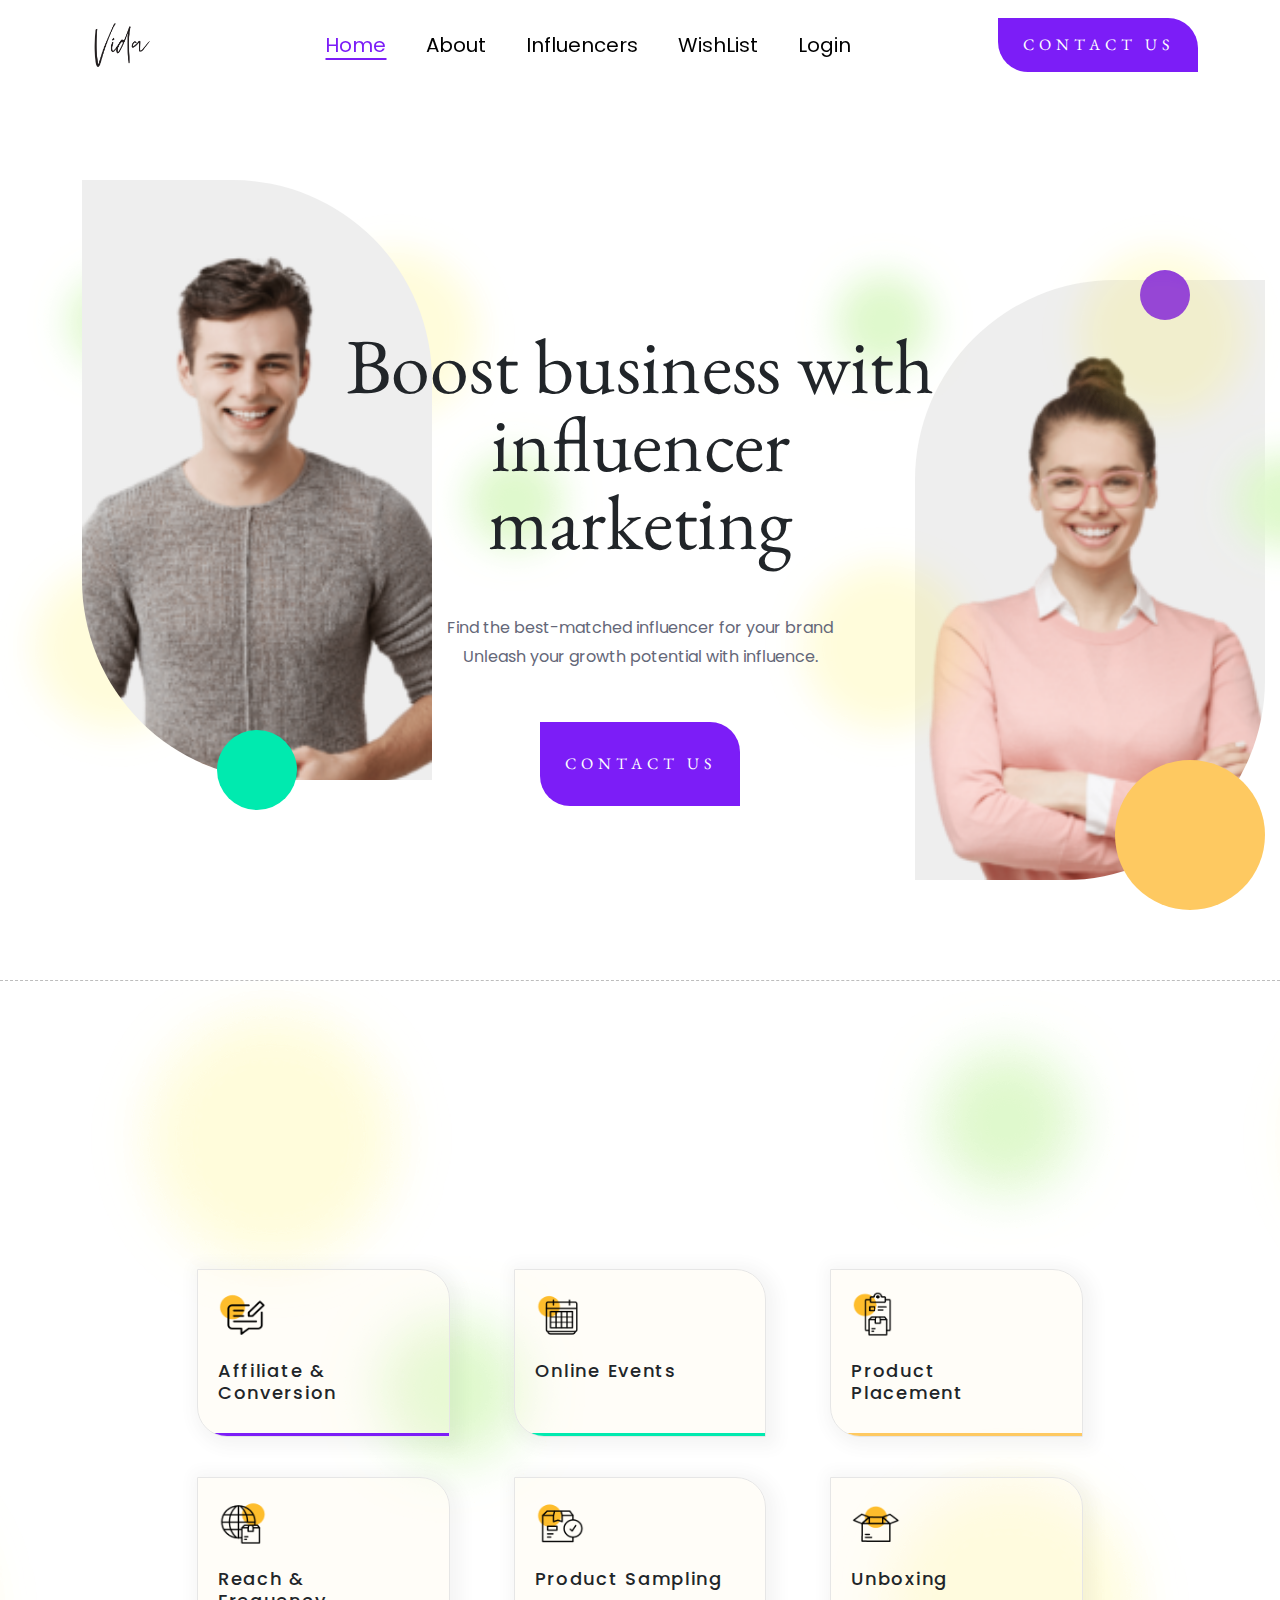
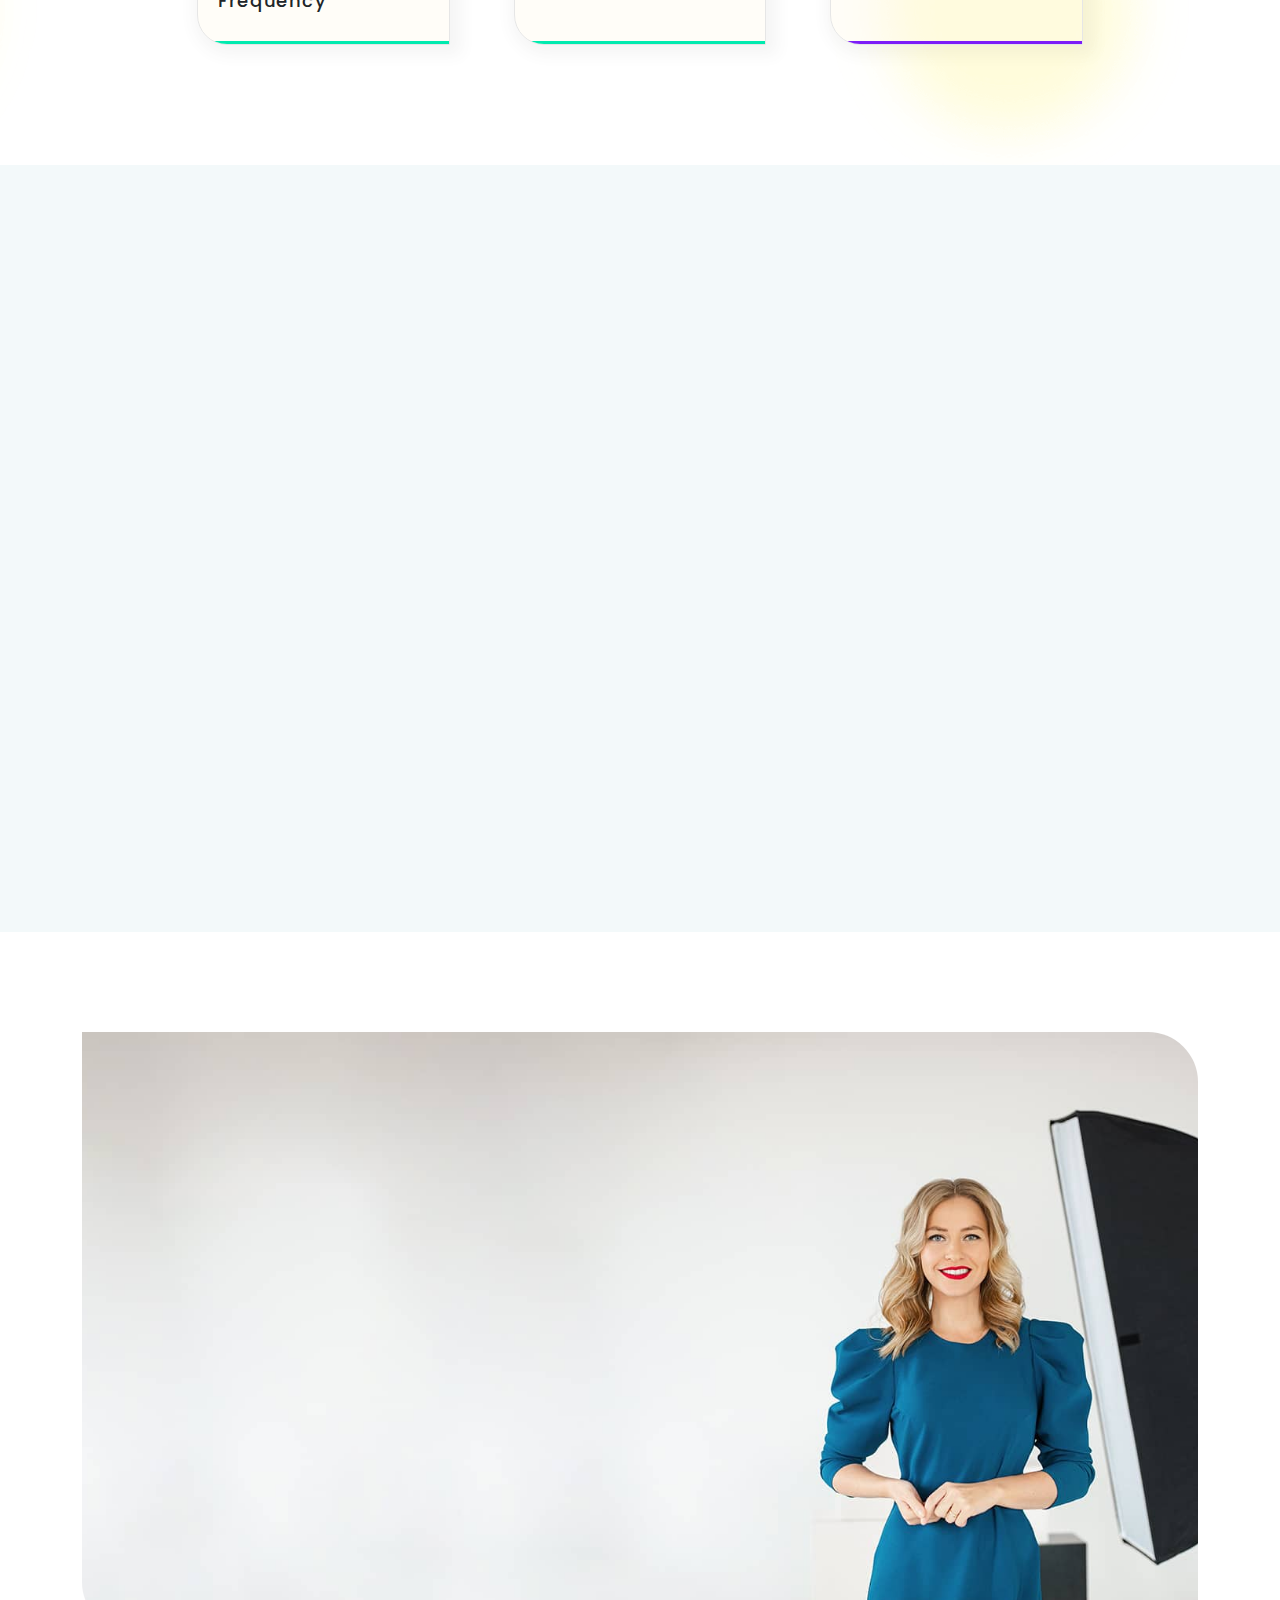
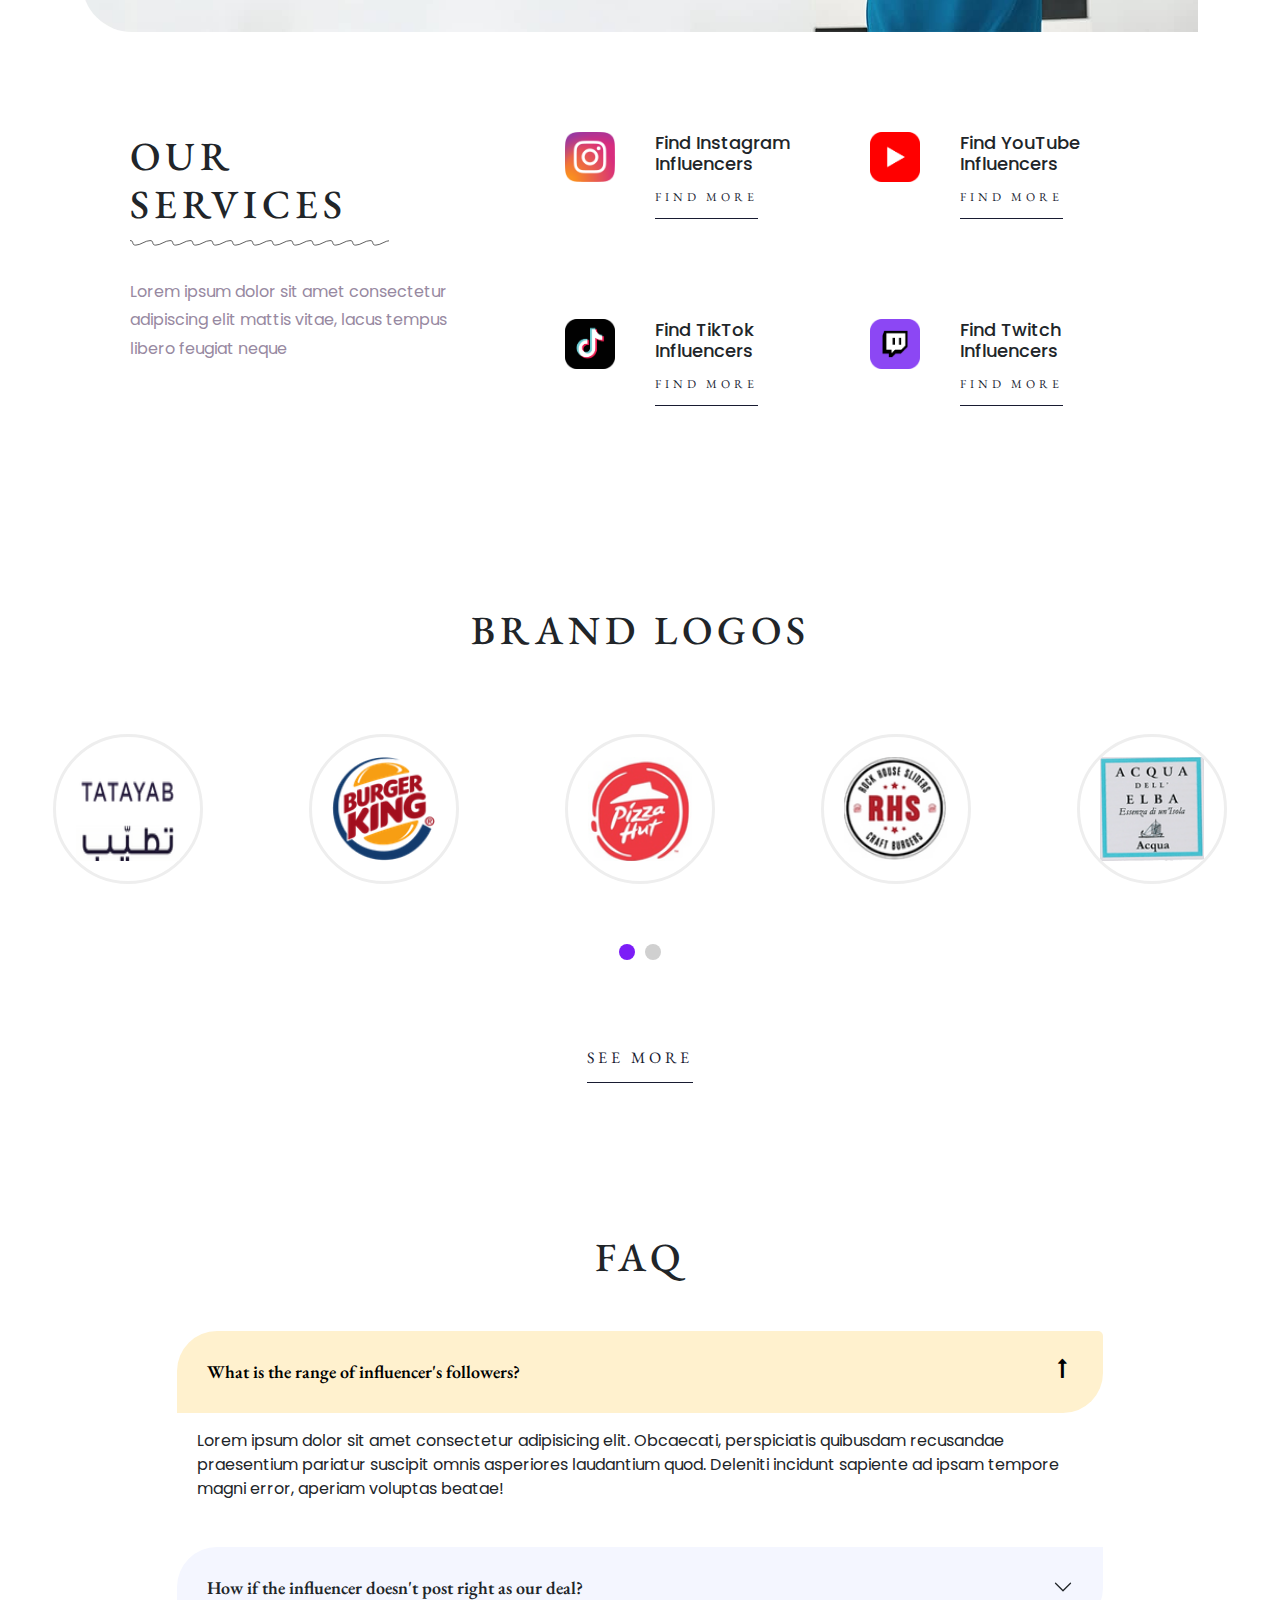
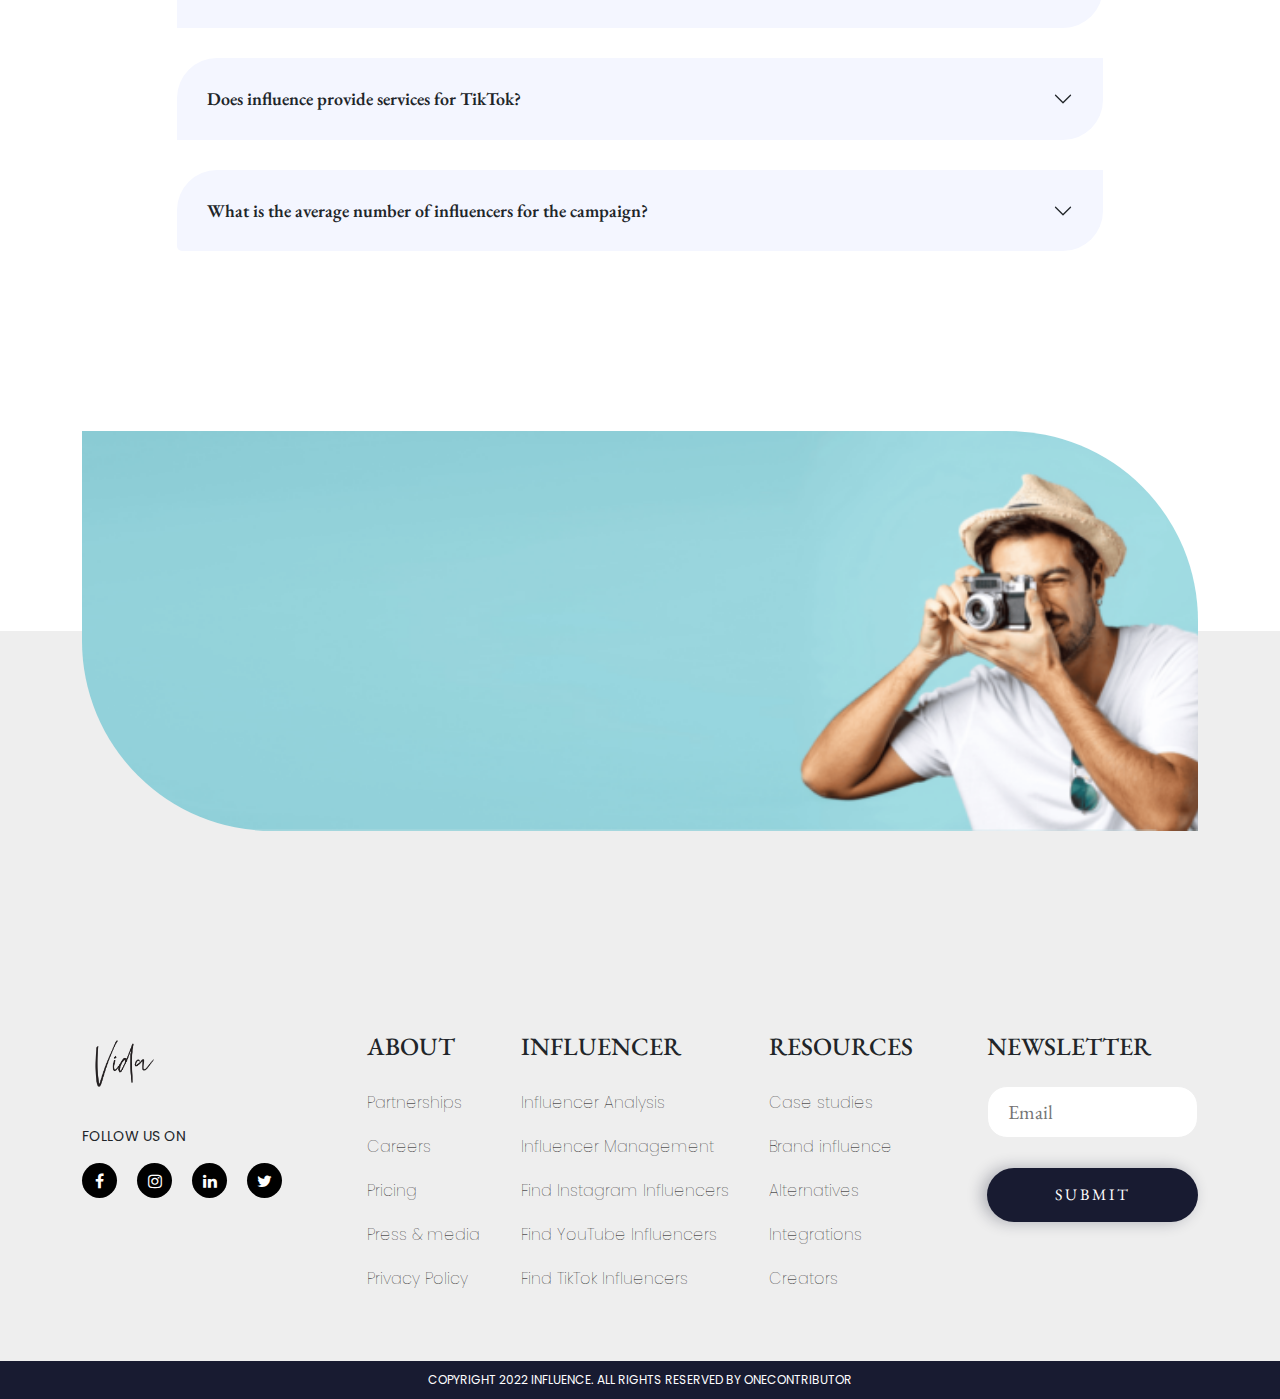
<file: index.html>
<!DOCTYPE html>
<html lang="en">
  <head>
    <meta charset="UTF-8" />
    <meta http-equiv="X-UA-Compatible" content="IE=edge" />
    <meta name="viewport" content="width=device-width, initial-scale=1.0" />
    <title>influence</title>
    <link rel="preconnect" href="https://fonts.googleapis.com" />
    <link rel="preconnect" href="https://fonts.gstatic.com" crossorigin />
    <link
      href="https://fonts.googleapis.com/css2?family=EB+Garamond:wght@400;500;600;700&family=Poppins:wght@400;500;600;700&display=swap"
      rel="stylesheet"
    />
    <link
      rel="stylesheet"
      href="assets/lib/font-awesome/css/font-awesome.min.css"
    />
    <link
      rel="stylesheet"
      href="assets/lib/lightGallery-master/lightGallery-master/dist/css/lightgallery.css"
    />
    <link rel="stylesheet" href="assets/lib/animate/animate.css" />
    <link rel="stylesheet" href="assets/lib/slick/slick-theme.css" />
    <link rel="stylesheet" href="assets/lib/slick/slick.css" />
    <link rel="stylesheet" href="assets/styles/en/styles.min.css" />
  </head>
  <body>
    <div class="warp">
      <div class="influence">
        <div class="menu">
          <div class="container">
            <nav class="navbar navbar-expand-xl navbar-light">
              <a class="navbar-brand" href="#">
                <img src="assets/images/favicon.png" alt="" class="img-fluid" />
              </a>
              <button
                class="navbar-toggler nav-icon"
                type="button"
                data-bs-toggle="collapse"
                data-bs-target="#navbarSupportedContent"
                aria-controls="navbarSupportedContent"
                aria-expanded="false"
                aria-label="Toggle navigation"
              >
                <span></span>
                <span></span>
                <span></span>
              </button>
              <div class="collapse navbar-collapse" id="navbarSupportedContent">
                <div class="mobile-logo d-xl-none d-lg-block">
                  <a href="#">
                    <img
                      src="assets/images/favicon.png"
                      alt=""
                      class="img-fluid logo-mop"
                    />
                  </a>
                </div>

                <ul class="navbar-nav mb-2 mb-lg-0">
                  <li class="nav-item">
                    <a class="nav-link active" aria-current="page" href="#"
                      >Home</a
                    >
                  </li>
                  <li class="nav-item">
                    <a class="nav-link" href="#">About</a>
                  </li>
                  <li class="nav-item">
                    <a class="nav-link" href="influencers.html">Influencers</a>
                  </li>
                  <li class="nav-item">
                    <a class="nav-link" href="#">WishList</a>
                  </li>
                  <li class="nav-item">
                    <a class="nav-link" href="login.html">Login</a>
                  </li>
                </ul>
                <div class="d-xl-none d-block mt-40">
                  <button class="cus__btn">CONTACT US</button>
                </div>
              </div>
              <div class="d-xl-block d-none">
                <button class="cus__btn">CONTACT US</button>
              </div>
            </nav>
          </div>
        </div>
        <div class="banner">
          <div class="container">
            <div class="row">
              <div class="col-lg-3">
                <div class="left-side wow fadeInLeft" data-wow-delay=".2s">
                  <div class="circle"></div>
                </div>
              </div>
              <div
                class="col-lg-6 d-flex align-items-center justify-content-md-center"
              >
                <div
                  class="main-title text-center wow fadeInUp"
                  data-wow-delay=".2s"
                >
                  <h2>Boost business with influencer marketing</h2>
                  <p>
                    Find the best-matched influencer for your brand <br />
                    Unleash your growth potential with influence.
                  </p>
                  <div class="contact-btn">
                    <button class="cus__btn">CONTACT US</button>
                  </div>
                </div>
              </div>
              <div class="col-lg-3">
                <div class="right-side wow fadeInRight" data-wow-delay=".2s">
                  <div class="circle-1"></div>
                  <div class="circle-2"></div>
                </div>
              </div>
            </div>
          </div>
        </div>
        <div class="our-service">
          <div class="container">
            <div class="service">
              <div
                class="border-wave text-center wow fadeInUp"
                data-wow-delay=".2s"
              >
                <h2>WHAT CAN WE BRING FOR YOU?</h2>
              </div>

              <div class="row">
                <div class="col-lg-10 mx-auto">
                  <div class="row mt-xl-100 mt-lg-50 mt-20">
                    <div class="col-lg-4 col-md-6">
                      <div class="box-primary">
                        <img
                          src="assets/images/icon-1.png"
                          alt=""
                          class="img-fluid"
                        />
                        <h2>Affiliate & Conversion</h2>
                      </div>
                    </div>
                    <div class="col-lg-4 col-md-6">
                      <div class="box-light-green">
                        <img
                          src="assets/images/icon-2.png"
                          alt=""
                          class="img-fluid"
                        />
                        <h2>Online Events</h2>
                      </div>
                    </div>
                    <div class="col-lg-4 col-md-6">
                      <div class="box-orange">
                        <img
                          src="assets/images/icon-3.png"
                          alt=""
                          class="img-fluid"
                        />
                        <h2>Product Placement</h2>
                      </div>
                    </div>
                    <div class="col-lg-4 col-md-6">
                      <div class="box-light-green">
                        <img
                          src="assets/images/icon-4.png"
                          alt=""
                          class="img-fluid"
                        />
                        <h2>Reach & Frequency</h2>
                      </div>
                    </div>
                    <div class="col-lg-4 col-md-6">
                      <div class="box-light-green">
                        <img
                          src="assets/images/icon-5.png"
                          alt=""
                          class="img-fluid"
                        />
                        <h2>Product Sampling</h2>
                      </div>
                    </div>
                    <div class="col-lg-4 col-md-6">
                      <div class="box-primary">
                        <img
                          src="assets/images/icon-6.png"
                          alt=""
                          class="img-fluid"
                        />
                        <h2>Unboxing</h2>
                      </div>
                    </div>
                  </div>
                </div>
              </div>
            </div>
          </div>
        </div>
        <div class="marketing">
          <div class="container">
            <div class="row align-items-center">
              <div class="col-lg-4">
                <div class="our-marketing wow fadeInLeft" data-wow-delay=".2s">
                  <div class="border-wave">
                    <h2>WHY INFLUENCER MARKETING?</h2>
                  </div>

                  <p>
                    Lorem ipsum dolor sit amet consectetur adipiscing elit
                    mattis semper, purus vestibulum nam varius morbi aliquam
                    molestie vitae, lacus tempus libero feugiat neque natoque
                    quisque fames.
                  </p>
                  <div class="link-more">
                    <a href="#"> READ MORE</a>
                  </div>
                </div>
              </div>
              <div class="col-lg-8">
                <div
                  class="marketing-photo wow fadeInRight"
                  data-wow-delay=".2s"
                >
                  <img
                    src="assets/images/marketing-photo.jpg"
                    alt=""
                    class="img-fluid"
                  />
                  <div class="orange-circle"></div>
                  <div class="primary-circle"></div>
                </div>
              </div>
            </div>
          </div>
        </div>
        <div class="our-brands">
          <div class="container">
            <div class="brand-photo">
              <div class="brand-contact wow fadeInUp" data-wow-delay=".2s">
                <h2>START GROWING YOUR BRAND WITH INFLUENCE TODAY</h2>
                <button class="cus__btn">CONTACT US</button>
              </div>
            </div>
          </div>
        </div>
        <div class="our-soical">
          <div class="container">
            <div class="row">
              <div class="col-lg-11 mx-auto">
                <div class="row">
                  <div class="col-lg-4">
                    <div class="des">
                      <div class="border-wave">
                        <h2>OUR SERVICES</h2>
                      </div>
                      <p>
                        Lorem ipsum dolor sit amet consectetur adipiscing elit
                        mattis vitae, lacus tempus libero feugiat neque
                      </p>
                    </div>
                  </div>
                  <div class="col-lg-1"></div>
                  <div class="col-lg-7">
                    <div class="row">
                      <div class="col-lg-6 col-md-6">
                        <div class="soical-media d-flex">
                          <img
                            src="assets/images/instgram.png"
                            alt=""
                            class="img-fluid"
                          />
                          <div>
                            <h2>Find Instagram Influencers</h2>
                            <div class="link-more">
                              <a href="#">FIND MORE</a>
                            </div>
                          </div>
                        </div>
                      </div>
                      <div class="col-lg-6 col-md-6">
                        <div class="soical-media d-flex">
                          <img
                            src="assets/images/youtube.png"
                            alt=""
                            class="img-fluid"
                          />
                          <div>
                            <h2>Find YouTube Influencers</h2>
                            <div class="link-more">
                              <a href="#">FIND MORE</a>
                            </div>
                          </div>
                        </div>
                      </div>
                      <div class="col-lg-6 col-md-6">
                        <div class="soical-media d-flex">
                          <img
                            src="assets/images/tiktok.png"
                            alt=""
                            class="img-fluid"
                          />
                          <div>
                            <h2>Find TikTok Influencers</h2>
                            <div class="link-more">
                              <a href="#">FIND MORE</a>
                            </div>
                          </div>
                        </div>
                      </div>
                      <div class="col-lg-6 col-md-6">
                        <div class="soical-media d-flex">
                          <img
                            src="assets/images/twitch.png"
                            alt=""
                            class="img-fluid"
                          />
                          <div>
                            <h2>Find Twitch Influencers</h2>
                            <div class="link-more">
                              <a href="#">FIND MORE</a>
                            </div>
                          </div>
                        </div>
                      </div>
                    </div>
                  </div>
                </div>
              </div>
            </div>
          </div>
        </div>
        <div class="logos">
          <div class="text-center mb-lg-80 mb-20">
            <h2>brand logos</h2>
          </div>

          <div class="logo-slider text-center">
            <div class="photo-logo">
              <img src="assets/images/logo-1.png" alt="" class="img-fluid" />
            </div>
            <div class="photo-logo">
              <img src="assets/images/logo-2.png" alt="" class="img-fluid" />
            </div>
            <div class="photo-logo">
              <img src="assets/images/logo-3.png" alt="" class="img-fluid" />
            </div>
            <div class="photo-logo">
              <img src="assets/images/logo-4.png" alt="" class="img-fluid" />
            </div>
            <div class="photo-logo">
              <img src="assets/images/logo-5.png" alt="" class="img-fluid" />
            </div>
            <div class="photo-logo">
              <img src="assets/images/logo-7.png" alt="" class="img-fluid" />
            </div>
            <div class="photo-logo">
              <img src="assets/images/logo-8.png" alt="" class="img-fluid" />
            </div>
            <div class="photo-logo">
              <img src="assets/images/logo-9.png" alt="" class="img-fluid" />
            </div>
            <div class="photo-logo">
              <img src="assets/images/logo-10.png" alt="" class="img-fluid" />
            </div>
          </div>
          <div class="text-center">
            <div class="link-more">
              <a href="#"> SEE MORE</a>
            </div>
          </div>
        </div>
        <div class="faq">
          <div class="container">
            <div class="row">
              <div class="col-lg-10 mx-auto">
                <div class="text-center">
                  <h2>FAQ</h2>
                </div>
                <div class="faq-accordion">
                  <div class="accordion" id="accordionExample">
                    <div class="accordion-item">
                      <h2 class="accordion-header" id="headingOne">
                        <button
                          class="accordion-button"
                          type="button"
                          data-bs-toggle="collapse"
                          data-bs-target="#collapseOne"
                          aria-expanded="true"
                          aria-controls="collapseOne"
                        >
                          What is the range of influencer's followers?
                        </button>
                      </h2>
                      <div
                        id="collapseOne"
                        class="accordion-collapse collapse show"
                        aria-labelledby="headingOne"
                        data-bs-parent="#accordionExample"
                      >
                        <div class="accordion-body">
                          Lorem ipsum dolor sit amet consectetur adipisicing
                          elit. Obcaecati, perspiciatis quibusdam recusandae
                          praesentium pariatur suscipit omnis asperiores
                          laudantium quod. Deleniti incidunt sapiente ad ipsam
                          tempore magni error, aperiam voluptas beatae!
                        </div>
                      </div>
                    </div>
                    <div class="accordion-item">
                      <h2 class="accordion-header" id="headingTwo">
                        <button
                          class="accordion-button collapsed"
                          type="button"
                          data-bs-toggle="collapse"
                          data-bs-target="#collapseTwo"
                          aria-expanded="false"
                          aria-controls="collapseTwo"
                        >
                          How if the influencer doesn't post right as our deal?
                        </button>
                      </h2>
                      <div
                        id="collapseTwo"
                        class="accordion-collapse collapse"
                        aria-labelledby="headingTwo"
                        data-bs-parent="#accordionExample"
                      >
                        <div class="accordion-body">
                          Lorem ipsum dolor sit amet consectetur adipisicing
                          elit. Impedit sequi quas voluptatum fugiat quasi quod.
                          Sit doloremque animi temporibus id nostrum quos fugiat
                          sapiente voluptas repudiandae, facere amet modi
                          voluptatum!
                        </div>
                      </div>
                    </div>
                    <div class="accordion-item">
                      <h2 class="accordion-header" id="headingThree">
                        <button
                          class="accordion-button collapsed"
                          type="button"
                          data-bs-toggle="collapse"
                          data-bs-target="#collapseThree"
                          aria-expanded="false"
                          aria-controls="collapseThree"
                        >
                          Does influence provide services for TikTok?
                        </button>
                      </h2>
                      <div
                        id="collapseThree"
                        class="accordion-collapse collapse"
                        aria-labelledby="headingThree"
                        data-bs-parent="#accordionExample"
                      >
                        <div class="accordion-body">
                          Lorem ipsum dolor sit amet, consectetur adipisicing
                          elit. Distinctio, eveniet, ipsa vitae molestiae alias
                          recusandae dolorem ea totam ipsam in odit sit? Rerum
                          nisi aperiam assumenda reiciendis minus. Ullam,
                          voluptate?
                        </div>
                      </div>
                    </div>
                    <div class="accordion-item">
                      <h2 class="accordion-header" id="headingFour">
                        <button
                          class="accordion-button collapsed"
                          type="button"
                          data-bs-toggle="collapse"
                          data-bs-target="#collapseFour"
                          aria-expanded="false"
                          aria-controls="collapseFour"
                        >
                          What is the average number of influencers for the
                          campaign?
                        </button>
                      </h2>
                      <div
                        id="collapseFour"
                        class="accordion-collapse collapse"
                        aria-labelledby="headingFour"
                        data-bs-parent="#accordionExample"
                      >
                        <div class="accordion-body">
                          Lorem ipsum dolor sit amet, consectetur adipisicing
                          elit. Distinctio, eveniet, ipsa vitae molestiae alias
                          recusandae dolorem ea totam ipsam in odit sit? Rerum
                          nisi aperiam assumenda reiciendis minus. Ullam,
                          voluptate?
                        </div>
                      </div>
                    </div>
                  </div>
                </div>
              </div>
            </div>
          </div>
        </div>
        <div class="back-g-footer">
          <div class="growing">
            <div class="container">
              <div class="growing-photo">
                <div class="growing-read wow fadeInUp" data-wow-delay=".2s">
                  <h2>Start Growing Your Brand with Influence Today</h2>
                  <div class="link-more">
                    <a href="#"> READ MORE</a>
                  </div>
                </div>
              </div>
            </div>
          </div>
          <div class="footer">
            <div class="container">
              <div class="row">
                <div class="col-lg-3">
                  <div class="footer-soical">
                    <div class="footer-logo">
                      <img
                        src="assets/images/favicon.png"
                        alt=""
                        class="img-fluid"
                      />
                    </div>
                    <p>FOLLOW US ON</p>
                    <div class="soical-links">
                      <a href="#"
                        ><i class="fa fa-facebook" aria-hidden="true"></i>
                      </a>
                      <a href="#"
                        ><i class="fa fa-instagram" aria-hidden="true"></i>
                      </a>
                      <a href="#"
                        ><i class="fa fa-linkedin" aria-hidden="true"></i
                      ></a>
                      <a href="#"
                        ><i class="fa fa-twitter" aria-hidden="true"></i>
                      </a>
                    </div>
                  </div>
                </div>
                <div class="col-lg-6">
                  <div class="main-footer">
                    <div class="mid-footer">
                      <h2>ABOUT</h2>
                      <ul class="list-unstyled">
                        <li><a href="#">Partnerships</a></li>
                        <li><a href="#">Careers</a></li>
                        <li><a href="#">Pricing</a></li>
                        <li><a href="#">Press & media </a></li>
                        <li><a href="#">Privacy Policy</a></li>
                      </ul>
                    </div>
                    <div class="mid-footer">
                      <h2>INFLUENCER</h2>
                      <ul class="list-unstyled">
                        <li><a href="#">Influencer Analysis</a></li>
                        <li><a href="#">Influencer Management</a></li>
                        <li><a href="#">Find Instagram Influencers</a></li>
                        <li><a href="#">Find YouTube Influencers</a></li>
                        <li><a href="#">Find TikTok Influencers </a></li>
                      </ul>
                    </div>
                    <div class="mid-footer">
                      <h2>RESOURCES</h2>
                      <ul class="list-unstyled">
                        <li><a href="#">Case studies</a></li>
                        <li><a href="#">Brand influence</a></li>
                        <li><a href="#">Alternatives</a></li>
                        <li><a href="#">Integrations</a></li>
                        <li><a href="#">Creators</a></li>
                      </ul>
                    </div>
                  </div>
                </div>
                <div class="col-lg-3">
                  <div class="news-letter">
                    <h2>NEWSLETTER</h2>
                    <input type="text" placeholder="Email" />
                    <div class="submit">
                      <button>submit</button>
                    </div>
                  </div>
                </div>
              </div>
            </div>
          </div>
        </div>
        <div class="copy-right">
          <p>COPYRIGHT 2022 INFLUENCE. ALL RIGHTS RESERVED BY ONECONTRIBUTOR</p>
        </div>
      </div>
    </div>
    <script src="assets/lib/jquery/jquery.min.js"></script>
    <script src="assets/lib/bootstrap/js/bootstrap.bundle.min.js"></script>
    <script src="assets/lib/lightGallery-master/lightGallery-master/dist/lightgallery.min.js"></script>
    <script src="assets/lib/slick/slick.min.js"></script>
    <script src="assets/lib/slick/slick-animation.min.js"></script>
    <script src="assets/lib/wow/WOW.min.js"></script>
    <script src="assets/js/site.js"></script>
  </body>
</html>
</file>
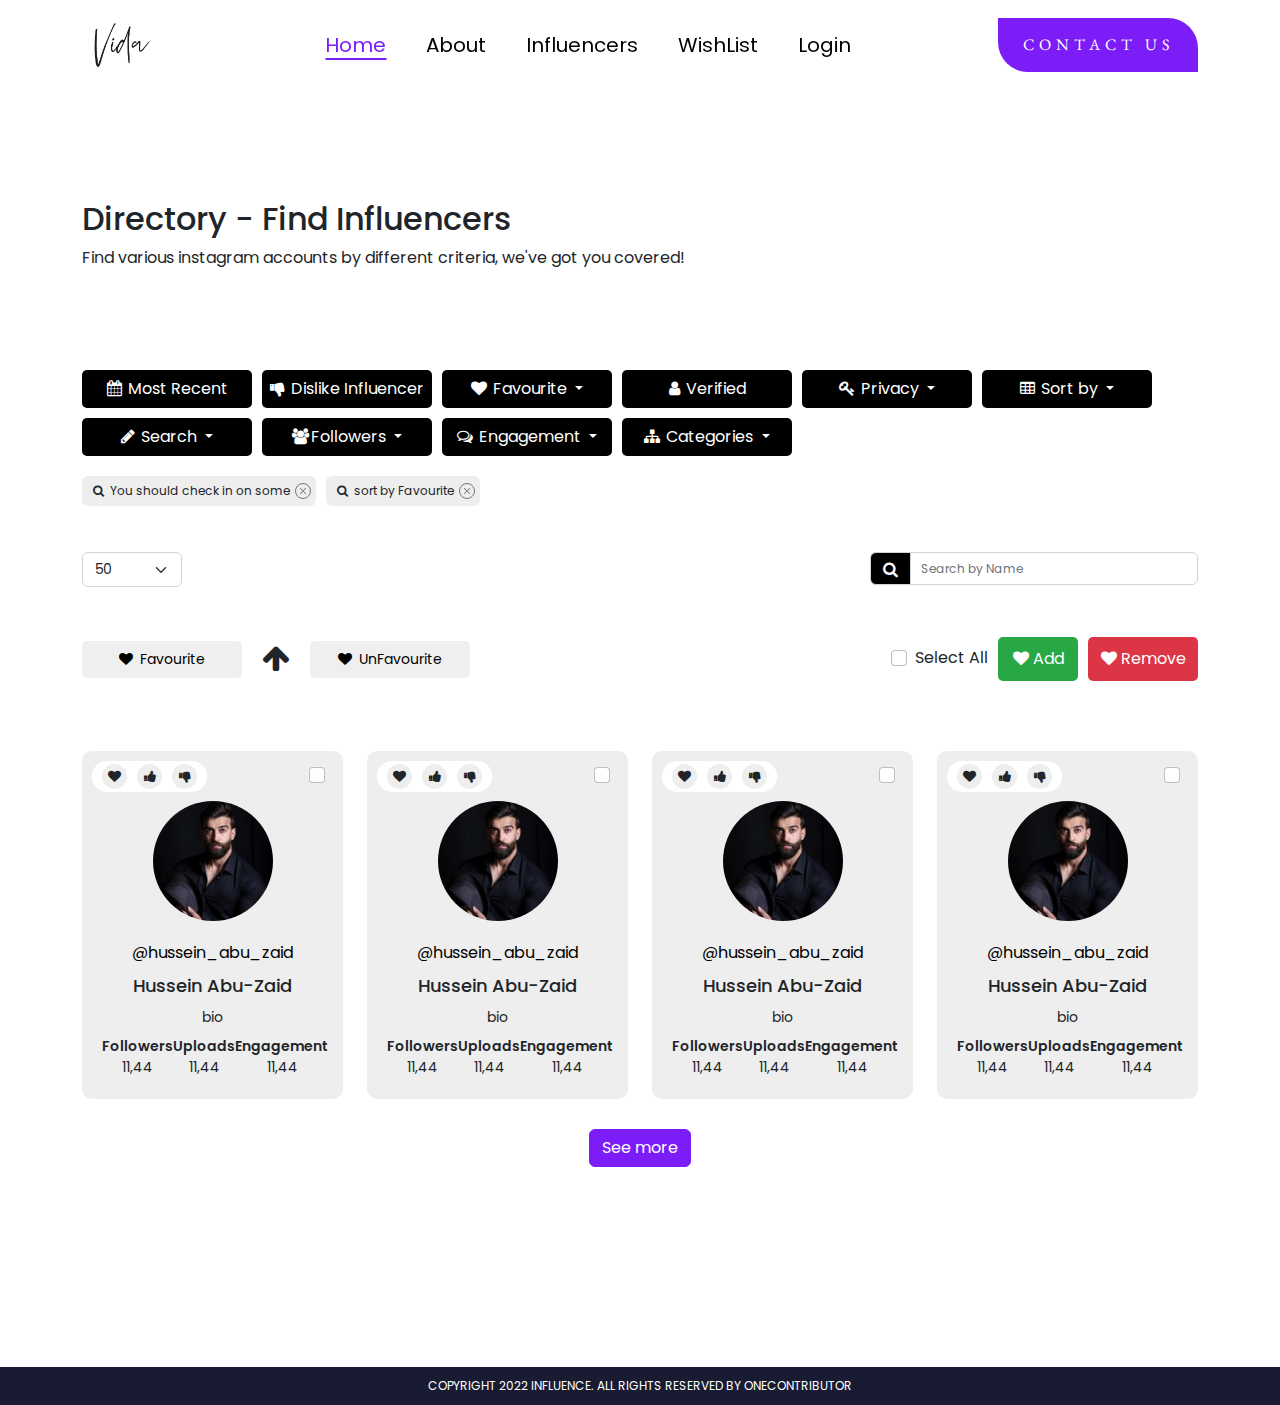
<file: influencers.html>
<!DOCTYPE html>
<html lang="en">
  <head>
    <meta charset="UTF-8" />
    <meta http-equiv="X-UA-Compatible" content="IE=edge" />
    <meta name="viewport" content="width=device-width, initial-scale=1.0" />
    <title>influence</title>
    <link rel="preconnect" href="https://fonts.googleapis.com" />
    <link rel="preconnect" href="https://fonts.gstatic.com" crossorigin />
    <link
      href="https://fonts.googleapis.com/css2?family=EB+Garamond:wght@400;500;600;700&family=Poppins:wght@400;500;600;700&display=swap"
      rel="stylesheet"
    />
    <link
      rel="stylesheet"
      href="assets/lib/font-awesome/css/font-awesome.min.css"
    />
    <link
      rel="stylesheet"
      href="assets/lib/lightGallery-master/lightGallery-master/dist/css/lightgallery.css"
    />
    <link rel="stylesheet" href="assets/lib/animate/animate.css" />
    <link rel="stylesheet" href="assets/lib/slick/slick-theme.css" />
    <link rel="stylesheet" href="assets/lib/slick/slick.css" />
    <link rel="stylesheet" href="assets/styles/en/styles.min.css" />
  </head>
  <body>
    <div class="warp">
      <div class="influence">
        <div class="menu">
          <div class="container">
            <nav class="navbar navbar-expand-xl navbar-light">
              <a class="navbar-brand" href="#">
                <img src="assets/images/favicon.png" alt="" class="img-fluid" />
              </a>
              <button
                class="navbar-toggler nav-icon"
                type="button"
                data-bs-toggle="collapse"
                data-bs-target="#navbarSupportedContent"
                aria-controls="navbarSupportedContent"
                aria-expanded="false"
                aria-label="Toggle navigation"
              >
                <span></span>
                <span></span>
                <span></span>
              </button>
              <div class="collapse navbar-collapse" id="navbarSupportedContent">
                <div class="mobile-logo d-xl-none d-lg-block">
                  <a href="#">
                    <img
                      src="assets/images/favicon.png"
                      alt=""
                      class="img-fluid logo-mop"
                    />
                  </a>
                </div>

                <ul class="navbar-nav mb-2 mb-lg-0">
                  <li class="nav-item">
                    <a
                      class="nav-link active"
                      aria-current="page"
                      href="index.html"
                      >Home</a
                    >
                  </li>
                  <li class="nav-item">
                    <a class="nav-link" href="#">About</a>
                  </li>
                  <li class="nav-item">
                    <a class="nav-link" href="influencers.html">Influencers</a>
                  </li>
                  <li class="nav-item">
                    <a class="nav-link" href="#">WishList</a>
                  </li>
                  <li class="nav-item">
                    <a class="nav-link" href="login.html">Login</a>
                  </li>
                </ul>
                <div class="d-xl-none d-block mt-40">
                  <button class="cus__btn">CONTACT US</button>
                </div>
              </div>
              <div class="d-xl-block d-none">
                <button class="cus__btn">CONTACT US</button>
              </div>
            </nav>
          </div>
        </div>
        <div class="influencer-page">
          <div class="container">
            <h2>Directory - Find Influencers</h2>
            <p>
              Find various instagram accounts by different criteria, we've got
              you covered!
            </p>
            <div class="filters">
              <div class="buttom-groub">
                <button class="btn-influence">
                  <i class="fa fa-calendar" aria-hidden="true"></i> Most Recent
                </button>
                <button class="btn-influence">
                  <i class="fa fa-thumbs-down" aria-hidden="true"></i> Dislike
                  Influencer
                </button>
                <div class="dropdown">
                  <button
                    class="btn-influence dropdown-toggle"
                    type="button"
                    id="dropdownMenuButton1"
                    data-bs-toggle="dropdown"
                    aria-expanded="false"
                  >
                    <i class="fa fa-heart" aria-hidden="true"></i> Favourite
                  </button>
                  <ul
                    class="dropdown-menu"
                    aria-labelledby="dropdownMenuButton1"
                  >
                    <li><a class="dropdown-item" href="#">groubs</a></li>
                    <li>
                      <a class="dropdown-item" href="#">
                        <i class="fa fa-arrow-right" aria-hidden="true"></i>
                        All</a
                      >
                    </li>
                  </ul>
                </div>
                <button class="btn-influence">
                  <i class="fa fa-user" aria-hidden="true"></i> Verified
                </button>
                <div class="dropdown">
                  <button
                    class="btn-influence dropdown-toggle"
                    type="button"
                    id="dropdownMenuButton1"
                    data-bs-toggle="dropdown"
                    aria-expanded="false"
                  >
                    <i class="fa fa-key" aria-hidden="true"></i> Privacy
                  </button>
                  <ul
                    class="dropdown-menu"
                    aria-labelledby="dropdownMenuButton1"
                  >
                    <li class="text-center">
                      <span>Search by account privacy</span>
                    </li>
                    <li>
                      <a class="dropdown-item" href="#"
                        ><select
                          class="form-select"
                          aria-label="Default select example"
                        >
                          <option selected>public</option>
                          <option value="1">Account privacy</option>
                          <option value="2">private</option>
                          <option value="3">public</option>
                        </select></a
                      >
                    </li>
                  </ul>
                </div>
                <div class="dropdown">
                  <button
                    class="btn-influence dropdown-toggle"
                    type="button"
                    id="dropdownMenuButton1"
                    data-bs-toggle="dropdown"
                    aria-expanded="false"
                  >
                    <i class="fa fa-table" aria-hidden="true"></i> Sort by
                  </button>
                  <ul
                    class="dropdown-menu"
                    aria-labelledby="dropdownMenuButton1"
                  >
                    <li class="text-center">
                      <span>Sort your results</span>
                    </li>
                    <li>
                      <a class="dropdown-item" href="#"
                        ><select
                          class="form-select"
                          aria-label="Default select example"
                        >
                          <option value="1">Sort By</option>
                          <option value="2">ID</option>
                          <option value="3">Username</option>
                          <option selected>Followers</option>
                          <option value="4">Following</option>
                          <option value="5">Uploads</option>
                          <option value="6">Average Engagement Rate</option>
                        </select></a
                      >
                    </li>
                    <li>
                      <a class="dropdown-item" href="#"
                        ><select
                          class="form-select"
                          aria-label="Default select example"
                        >
                          <option value="1">Sort Type</option>
                          <option value="2">Ascending</option>
                          <option selected>Descending</option>
                        </select></a
                      >
                    </li>
                  </ul>
                </div>
                <div class="dropdown">
                  <button
                    class="btn-influence dropdown-toggle"
                    type="button"
                    id="dropdownMenuButton1"
                    data-bs-toggle="dropdown"
                    aria-expanded="false"
                  >
                    <i class="fa fa-pencil" aria-hidden="true"></i> Search
                  </button>
                  <ul
                    class="dropdown-menu"
                    aria-labelledby="dropdownMenuButton1"
                  >
                    <li class="text-center">
                      <span>Search by account privacy</span>
                    </li>
                    <li>
                      <div class="input-group">
                        <input
                          type="text"
                          class="form-control"
                          placeholder="Keyword"
                          aria-label="Username"
                          aria-describedby="basic-addon1"
                        />
                        <button class="input-group-text" id="basic-addon1">
                          <i class="fa fa-search" aria-hidden="true"></i>
                        </button>
                      </div>
                    </li>
                    <li>
                      <div class="alert" role="alert">EX: first - second</div>
                    </li>
                  </ul>
                </div>
                <div class="dropdown">
                  <button
                    class="btn-influence dropdown-toggle"
                    type="button"
                    id="dropdownMenuButton1"
                    data-bs-toggle="dropdown"
                    aria-expanded="false"
                  >
                    <i class="fa fa-users" aria-hidden="true"></i>Followers
                  </button>
                  <ul
                    class="dropdown-menu"
                    aria-labelledby="dropdownMenuButton1"
                  >
                    <li class="text-center">
                      <span>Sort your results</span>
                    </li>
                    <li class="rang-input">
                      <div class="d-flex align-items-center">
                        <label> Min</label>
                        <input type="number" class="form-control" />
                      </div>
                    </li>
                    <li class="rang-input">
                      <div class="d-flex align-items-center">
                        <label> Max</label>
                        <input type="number" class="form-control" />
                      </div>
                    </li>
                  </ul>
                </div>
                <div class="dropdown">
                  <button
                    class="btn-influence dropdown-toggle"
                    type="button"
                    id="dropdownMenuButton1"
                    data-bs-toggle="dropdown"
                    aria-expanded="false"
                  >
                    <i class="fa fa-comments-o" aria-hidden="true"></i>
                    Engagement
                  </button>
                  <ul
                    class="dropdown-menu"
                    aria-labelledby="dropdownMenuButton1"
                  >
                    <li class="text-center">
                      <span>Filter by range</span>
                    </li>
                    <li>
                      <a class="dropdown-item" href="#"
                        ><select
                          class="form-select"
                          aria-label="Default select example"
                        >
                          <option selected>From</option>
                          <option value="1">0.1%</option>
                          <option value="2">0.5%</option>
                          <option value="3">1%</option>
                          <option value="4">2%</option>
                          <option value="5">3%</option>
                          <option value="6">5%</option>
                          <option value="7">7%</option>
                          <option value="8">10%</option>
                        </select></a
                      >
                    </li>
                    <li>
                      <a class="dropdown-item" href="#"
                        ><select
                          class="form-select"
                          aria-label="Default select example"
                        >
                          <option selected>To</option>
                          <option value="1">1%</option>
                          <option value="2">2%</option>
                          <option value="3">3%</option>
                          <option value="4">5%</option>
                          <option value="5">7%</option>
                          <option value="6">10%</option>
                        </select></a
                      >
                    </li>
                  </ul>
                </div>
                <div class="dropdown">
                  <button
                    class="btn-influence dropdown-toggle"
                    type="button"
                    id="dropdownMenuButton1"
                    data-bs-toggle="dropdown"
                    aria-expanded="false"
                  >
                    <i class="fa fa-sitemap" aria-hidden="true"></i> Categories
                  </button>
                  <ul
                    class="dropdown-menu"
                    aria-labelledby="dropdownMenuButton1"
                  >
                    <li class="text-center">
                      <span>Categories</span>
                    </li>
                    <li>
                      <label class="form-label"> Nationality</label>
                      <a class="dropdown-item" href="#">
                        <select
                          class="form-select"
                          aria-label="Default select example"
                        >
                          <option selected>Nationality</option>
                          <option value="1">0.1%</option>
                          <option value="2">0.5%</option>
                          <option value="3">1%</option>
                          <option value="4">2%</option>
                          <option value="5">3%</option>
                          <option value="6">5%</option>
                          <option value="7">7%</option>
                          <option value="8">10%</option>
                        </select></a
                      >
                    </li>
                    <li>
                      <label class="form-label"> Governorate</label>
                      <a class="dropdown-item" href="#"
                        ><select
                          class="form-select"
                          aria-label="Default select example"
                        >
                          <option selected>Governorate</option>
                          <option value="1">At Tafilah</option>
                          <option value="2">Al Karak</option>
                          <option value="3">Al Balqa'</option>
                          <option value="4">Amman</option>
                          <option value="5">Al Aqabah</option>
                        </select></a
                      >
                    </li>
                    <li>
                      <label class="form-label"> Interests</label>
                      <a class="dropdown-item" href="#"
                        ><select
                          class="form-select"
                          aria-label="Default select example"
                        >
                          <option selected>Interests</option>
                          <option value="1">At Tafilah</option>
                          <option value="2">Al Karak</option>
                          <option value="3">Al Balqa'</option>
                          <option value="4">Amman</option>
                          <option value="5">Al Aqabah</option>
                        </select></a
                      >
                    </li>
                    <li>
                      <label class="form-label"> Language</label>
                      <a class="dropdown-item" href="#"
                        ><select
                          class="form-select"
                          aria-label="Default select example"
                        >
                          <option selected>Language</option>
                          <option value="1">Ar</option>
                          <option value="2">EN</option>
                        </select></a
                      >
                    </li>
                    <li>
                      <label class="form-label"> Gender</label>
                      <a class="dropdown-item" href="#"
                        ><select
                          class="form-select"
                          aria-label="Default select example"
                        >
                          <option selected>Gender</option>
                          <option value="1">Male</option>
                          <option value="2">Female</option>
                        </select></a
                      >
                    </li>
                    <li>
                      <label class="form-label"> Face</label>
                      <a class="dropdown-item" href="#"
                        ><select
                          class="form-select"
                          aria-label="Default select example"
                        >
                          <option selected>Face</option>
                          <option value="1">yes</option>
                          <option value="2">No</option>
                        </select></a
                      >
                    </li>
                    <li>
                      <label class="form-label"> Speaker</label>
                      <a class="dropdown-item" href="#"
                        ><select
                          class="form-select"
                          aria-label="Default select example"
                        >
                          <option selected>Speaker</option>
                          <option value="1">yes</option>
                          <option value="2">No</option>
                        </select></a
                      >
                    </li>
                    <li>
                      <label class="form-label"> Martial Status</label>
                      <a class="dropdown-item" href="#"
                        ><select
                          class="form-select"
                          aria-label="Default select example"
                        >
                          <option selected>Martial Status</option>
                          <option value="1">Single</option>
                          <option value="2">Married</option>
                          <option value="3">Single father</option>
                          <option value="4">Single Mother</option>
                        </select></a
                      >
                    </li>
                    <li>
                      <label class="form-label"> Have Child</label>
                      <a class="dropdown-item" href="#"
                        ><select
                          class="form-select"
                          aria-label="Default select example"
                        >
                          <option selected>Have Child</option>
                          <option value="1">yes</option>
                          <option value="2">No</option>
                        </select></a
                      >
                    </li>
                    <li>
                      <label class="form-label">Posts</label>
                      <a class="dropdown-item" href="#"
                        ><select
                          class="form-select"
                          aria-label="Default select example"
                        >
                          <option selected>Posts</option>
                          <option value="1">yes</option>
                          <option value="2">No</option>
                        </select></a
                      >
                    </li>
                    <li>
                      <label class="form-label">Hijab</label>
                      <a class="dropdown-item" href="#"
                        ><select
                          class="form-select"
                          aria-label="Default select example"
                        >
                          <option selected>Hijab</option>
                          <option value="1">yes</option>
                          <option value="2">No</option>
                        </select></a
                      >
                    </li>
                    <li>
                      <div class="text-end">
                        <button class="btn btn-primary">search</button>
                      </div>
                    </li>
                  </ul>
                </div>
              </div>
              <div class="alerts-close">
                <div class="alert alert-dismissible fade show" role="alert">
                  <i class="fa fa-search" aria-hidden="true"></i>
                  You should check in on some
                  <button
                    type="button"
                    class="btn-close"
                    data-bs-dismiss="alert"
                    aria-label="Close"
                  ></button>
                </div>
                <div class="alert alert-dismissible fade show" role="alert">
                  <i class="fa fa-search" aria-hidden="true"></i>
                  sort by Favourite
                  <button
                    type="button"
                    class="btn-close"
                    data-bs-dismiss="alert"
                    aria-label="Close"
                  ></button>
                </div>
              </div>

              <div class="searsh-by-name">
                <div class="page-num">
                  <select
                    class="form-select"
                    aria-label="Default select example"
                  >
                    <option selected>50</option>
                    <option value="1">100</option>
                    <option value="2">500</option>
                    <option value="3">1000</option>
                    <option value="4">All</option>
                  </select>
                </div>
                <div class="search">
                  <div class="input-group">
                    <button class="input-group-text" id="basic-addon1">
                      <i class="fa fa-search" aria-hidden="true"></i>
                    </button>
                    <input
                      type="text"
                      class="form-control"
                      placeholder="Search by Name"
                      aria-label="Username"
                      aria-describedby="basic-addon1"
                    />
                  </div>
                </div>
              </div>

              <div class="fav-section">
                <div class="fav-unfav">
                  <button class="fav-btn" id="buttonone">
                    <i class="fa fa-heart" aria-hidden="true"></i> Favourite
                  </button>
                  <div class="big-arrow" id="buttonarrow">
                    <i class="fa fa-arrow-up" aria-hidden="true"></i>
                  </div>
                  <button class="fav-btn" id="buttontwo">
                    <i class="fa fa-heart" aria-hidden="true"></i> UnFavourite
                  </button>
                </div>
                <div class="add-remove">
                  <div class="form-check">
                    <input
                      class="form-check-input"
                      type="checkbox"
                      value=""
                      id="flexCheckDefault"
                    />
                    <label class="form-check-label" for="flexCheckDefault">
                      Select All
                    </label>
                  </div>
                  <button class="add-btn">
                    <i class="fa fa-heart" aria-hidden="true"></i> Add
                  </button>
                  <button class="remove-btn">
                    <i class="fa fa-heart" aria-hidden="true"></i> Remove
                  </button>
                </div>
              </div>
              <div class="all-items">
                <div class="row">
                  <div class="col-xl-3 col-lg-4 col-md-6">
                    <div class="card-item">
                      <div class="card-photo">
                        <img
                          src="assets/images/hussein_abu_zaid.png"
                          alt=""
                          class="img-fluid"
                        />
                      </div>
                      <a href="#">@hussein_abu_zaid</a>
                      <h2>Hussein Abu-Zaid</h2>
                      <p>bio</p>
                      <div class="soical-details">
                        <div class="des">
                          <h2>Followers</h2>
                          <span>11,44</span>
                        </div>
                        <div class="des">
                          <h2>Uploads</h2>
                          <span>11,44</span>
                        </div>
                        <div class="des">
                          <h2>Engagement</h2>
                          <span>11,44</span>
                        </div>
                      </div>
                      <div class="icons">
                        <div class="love">
                          <i class="fa fa-heart" aria-hidden="true"></i>
                        </div>
                        <div class="like">
                          <i class="fa fa-thumbs-up" aria-hidden="true"></i>
                        </div>
                        <div class="dis-like">
                          <i class="fa fa-thumbs-down" aria-hidden="true"></i>
                        </div>
                      </div>
                      <div class="form-check">
                        <input
                          class="form-check-input"
                          type="checkbox"
                          value=""
                          id="flexCheckDefault"
                        />
                      </div>
                    </div>
                  </div>
                  <div class="col-xl-3 col-lg-4 col-md-6">
                    <div class="card-item">
                      <div class="card-photo">
                        <img
                          src="assets/images/hussein_abu_zaid.png"
                          alt=""
                          class="img-fluid"
                        />
                      </div>
                      <a href="#">@hussein_abu_zaid</a>
                      <h2>Hussein Abu-Zaid</h2>
                      <p>bio</p>
                      <div class="soical-details">
                        <div class="des">
                          <h2>Followers</h2>
                          <span>11,44</span>
                        </div>
                        <div class="des">
                          <h2>Uploads</h2>
                          <span>11,44</span>
                        </div>
                        <div class="des">
                          <h2>Engagement</h2>
                          <span>11,44</span>
                        </div>
                      </div>
                      <div class="icons">
                        <div class="love">
                          <i class="fa fa-heart" aria-hidden="true"></i>
                        </div>
                        <div class="like">
                          <i class="fa fa-thumbs-up" aria-hidden="true"></i>
                        </div>
                        <div class="dis-like">
                          <i class="fa fa-thumbs-down" aria-hidden="true"></i>
                        </div>
                      </div>
                      <div class="form-check">
                        <input
                          class="form-check-input"
                          type="checkbox"
                          value=""
                          id="flexCheckDefault"
                        />
                      </div>
                    </div>
                  </div>
                  <div class="col-xl-3 col-lg-4 col-md-6">
                    <div class="card-item">
                      <div class="card-photo">
                        <img
                          src="assets/images/hussein_abu_zaid.png"
                          alt=""
                          class="img-fluid"
                        />
                      </div>
                      <a href="#">@hussein_abu_zaid</a>
                      <h2>Hussein Abu-Zaid</h2>
                      <p>bio</p>
                      <div class="soical-details">
                        <div class="des">
                          <h2>Followers</h2>
                          <span>11,44</span>
                        </div>
                        <div class="des">
                          <h2>Uploads</h2>
                          <span>11,44</span>
                        </div>
                        <div class="des">
                          <h2>Engagement</h2>
                          <span>11,44</span>
                        </div>
                      </div>
                      <div class="icons">
                        <div class="love">
                          <i class="fa fa-heart" aria-hidden="true"></i>
                        </div>
                        <div class="like">
                          <i class="fa fa-thumbs-up" aria-hidden="true"></i>
                        </div>
                        <div class="dis-like">
                          <i class="fa fa-thumbs-down" aria-hidden="true"></i>
                        </div>
                      </div>
                      <div class="form-check">
                        <input
                          class="form-check-input"
                          type="checkbox"
                          value=""
                          id="flexCheckDefault"
                        />
                      </div>
                    </div>
                  </div>
                  <div class="col-xl-3 col-lg-4 col-md-6">
                    <div class="card-item">
                      <div class="card-photo">
                        <img
                          src="assets/images/hussein_abu_zaid.png"
                          alt=""
                          class="img-fluid"
                        />
                      </div>
                      <a href="#">@hussein_abu_zaid</a>
                      <h2>Hussein Abu-Zaid</h2>
                      <p>bio</p>
                      <div class="soical-details">
                        <div class="des">
                          <h2>Followers</h2>
                          <span>11,44</span>
                        </div>
                        <div class="des">
                          <h2>Uploads</h2>
                          <span>11,44</span>
                        </div>
                        <div class="des">
                          <h2>Engagement</h2>
                          <span>11,44</span>
                        </div>
                      </div>
                      <div class="icons">
                        <div class="love">
                          <i class="fa fa-heart" aria-hidden="true"></i>
                        </div>
                        <div class="like">
                          <i class="fa fa-thumbs-up" aria-hidden="true"></i>
                        </div>
                        <div class="dis-like">
                          <i class="fa fa-thumbs-down" aria-hidden="true"></i>
                        </div>
                      </div>
                      <div class="form-check">
                        <input
                          class="form-check-input"
                          type="checkbox"
                          value=""
                          id="flexCheckDefault"
                        />
                      </div>
                    </div>
                  </div>
                </div>
                <div class="text-center">
                  <button class="btn btn-primary">See more</button>
                </div>
              </div>
            </div>
          </div>
        </div>

        <div class="copy-right">
          <p>COPYRIGHT 2022 INFLUENCE. ALL RIGHTS RESERVED BY ONECONTRIBUTOR</p>
        </div>
      </div>
    </div>
    <script src="assets/lib/jquery/jquery.min.js"></script>
    <script src="assets/lib/bootstrap/js/bootstrap.bundle.min.js"></script>
    <script src="assets/lib/lightGallery-master/lightGallery-master/dist/lightgallery.min.js"></script>
    <script src="assets/lib/slick/slick.min.js"></script>
    <script src="assets/lib/slick/slick-animation.min.js"></script>
    <script src="assets/lib/wow/WOW.min.js"></script>
    <script src="assets/js/site.js"></script>
  </body>
</html>
</file>
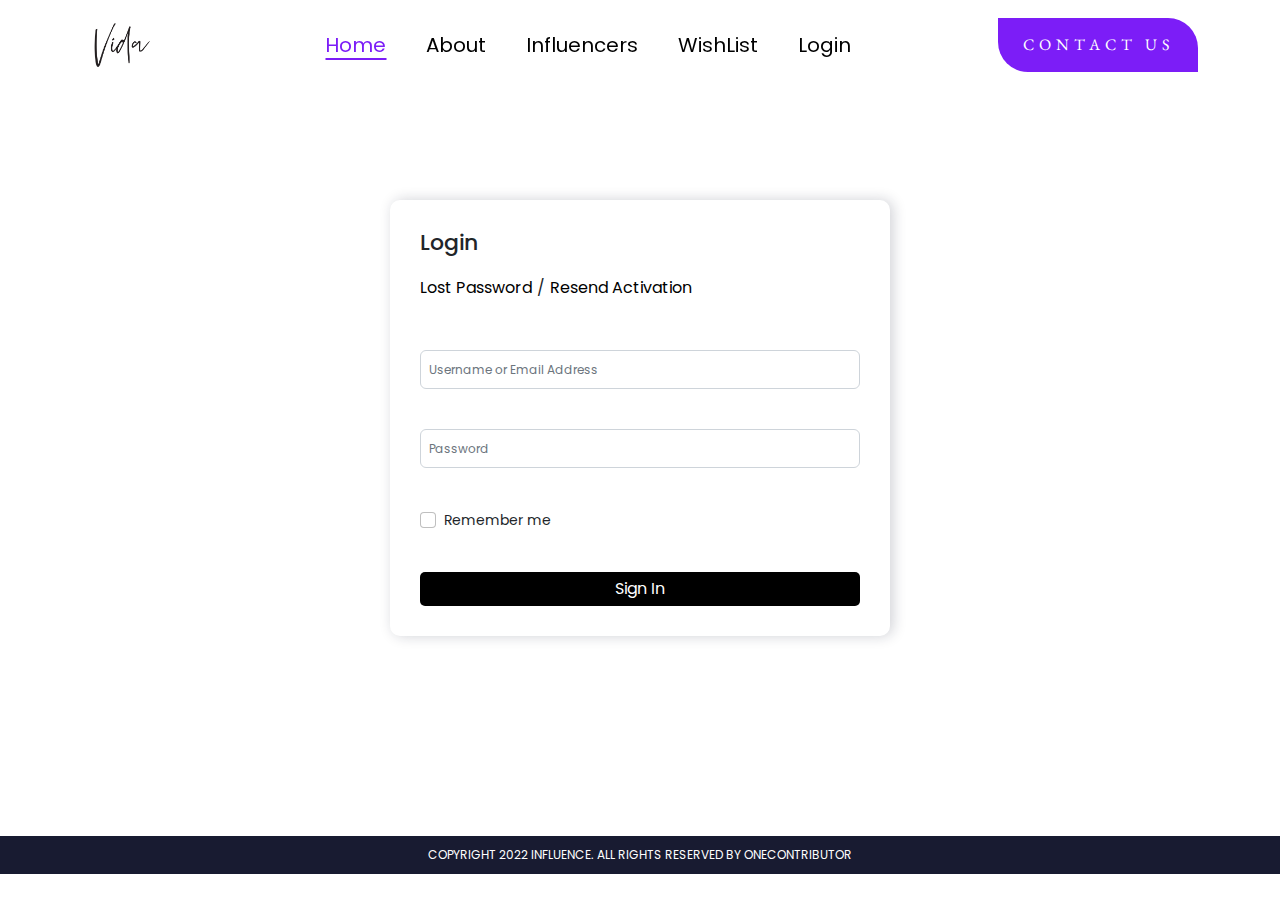
<file: login.html>
<!DOCTYPE html>
<html lang="en">
  <head>
    <meta charset="UTF-8" />
    <meta http-equiv="X-UA-Compatible" content="IE=edge" />
    <meta name="viewport" content="width=device-width, initial-scale=1.0" />
    <title>influence</title>
    <link rel="preconnect" href="https://fonts.googleapis.com" />
    <link rel="preconnect" href="https://fonts.gstatic.com" crossorigin />
    <link
      href="https://fonts.googleapis.com/css2?family=EB+Garamond:wght@400;500;600;700&family=Poppins:wght@400;500;600;700&display=swap"
      rel="stylesheet"
    />
    <link
      rel="stylesheet"
      href="assets/lib/font-awesome/css/font-awesome.min.css"
    />
    <link
      rel="stylesheet"
      href="assets/lib/lightGallery-master/lightGallery-master/dist/css/lightgallery.css"
    />
    <link rel="stylesheet" href="assets/lib/animate/animate.css" />
    <link rel="stylesheet" href="assets/lib/slick/slick-theme.css" />
    <link rel="stylesheet" href="assets/lib/slick/slick.css" />
    <link rel="stylesheet" href="assets/styles/en/styles.min.css" />
  </head>
  <body>
    <div class="warp">
      <div class="influence">
        <div class="menu">
          <div class="container">
            <nav class="navbar navbar-expand-xl navbar-light">
              <a class="navbar-brand" href="#">
                <img src="assets/images/favicon.png" alt="" class="img-fluid" />
              </a>
              <button
                class="navbar-toggler nav-icon"
                type="button"
                data-bs-toggle="collapse"
                data-bs-target="#navbarSupportedContent"
                aria-controls="navbarSupportedContent"
                aria-expanded="false"
                aria-label="Toggle navigation"
              >
                <span></span>
                <span></span>
                <span></span>
              </button>
              <div class="collapse navbar-collapse" id="navbarSupportedContent">
                <div class="mobile-logo d-xl-none d-lg-block">
                  <a href="#">
                    <img
                      src="assets/images/favicon.png"
                      alt=""
                      class="img-fluid logo-mop"
                    />
                  </a>
                </div>

                <ul class="navbar-nav mb-2 mb-lg-0">
                  <li class="nav-item">
                    <a
                      class="nav-link active"
                      aria-current="page"
                      href="index.html"
                      >Home</a
                    >
                  </li>
                  <li class="nav-item">
                    <a class="nav-link" href="#">About</a>
                  </li>
                  <li class="nav-item">
                    <a class="nav-link" href="influencers.html">Influencers</a>
                  </li>
                  <li class="nav-item">
                    <a class="nav-link" href="#">WishList</a>
                  </li>
                  <li class="nav-item">
                    <a class="nav-link" href="login.html">Login</a>
                  </li>
                </ul>
                <div class="d-xl-none d-block mt-40">
                  <button class="cus__btn">CONTACT US</button>
                </div>
              </div>
              <div class="d-xl-block d-none">
                <button class="cus__btn">CONTACT US</button>
              </div>
            </nav>
          </div>
        </div>
        <div class="login-page">
          <div class="container">
            <div class="login">
              <h2>Login</h2>
              <div class="lost-pass d-flex">
                <a href="#">Lost Password</a>
                <span>/</span>
                <a href="#">Resend Activation</a>
              </div>
              <input
                type="text"
                placeholder="Username or Email Address"
                class="form-control"
              />
              <input
                type="password"
                placeholder="Password"
                class="form-control"
              />
              <div class="form-check">
                <input
                  class="form-check-input"
                  type="checkbox"
                  value=""
                  id="flexCheckDefault"
                />
                <label class="form-check-label" for="flexCheckDefault">
                  Remember me
                </label>
              </div>
              <button class="cus-black">Sign In</button>
            </div>
          </div>
        </div>

        <div class="copy-right">
          <p>COPYRIGHT 2022 INFLUENCE. ALL RIGHTS RESERVED BY ONECONTRIBUTOR</p>
        </div>
      </div>
    </div>
    <script src="assets/lib/jquery/jquery.min.js"></script>
    <script src="assets/lib/bootstrap/js/bootstrap.bundle.min.js"></script>
    <script src="assets/lib/lightGallery-master/lightGallery-master/dist/lightgallery.min.js"></script>
    <script src="assets/lib/slick/slick.min.js"></script>
    <script src="assets/lib/slick/slick-animation.min.js"></script>
    <script src="assets/lib/wow/WOW.min.js"></script>
    <script src="assets/js/site.js"></script>
  </body>
</html>
</file>
<file: assets/lib/lightGallery-master/lightGallery-master/dist/css/lightgallery.css>
/*! lightgallery - v1.6.14 - 2020-04-21
* http://sachinchoolur.github.io/lightGallery/
* Copyright (c) 2020 Sachin N; Licensed GPLv3 */
@font-face {
  font-family: 'lg';
  src: url("../fonts/lg.eot?n1z373");
  src: url("../fonts/lg.eot?#iefixn1z373") format("embedded-opentype"), url("../fonts/lg.woff?n1z373") format("woff"), url("../fonts/lg.ttf?n1z373") format("truetype"), url("../fonts/lg.svg?n1z373#lg") format("svg");
  font-weight: normal;
  font-style: normal;
}
.lg-icon {
  font-family: 'lg';
  speak: none;
  font-style: normal;
  font-weight: normal;
  font-variant: normal;
  text-transform: none;
  line-height: 1;
  /* Better Font Rendering =========== */
  -webkit-font-smoothing: antialiased;
  -moz-osx-font-smoothing: grayscale;
}

.lg-actions .lg-next, .lg-actions .lg-prev {
  background-color: rgba(0, 0, 0, 0.45);
  border-radius: 2px;
  color: #999;
  cursor: pointer;
  display: block;
  font-size: 22px;
  margin-top: -10px;
  padding: 8px 10px 9px;
  position: absolute;
  top: 50%;
  z-index: 1080;
  border: none;
  outline: none;
}
.lg-actions .lg-next.disabled, .lg-actions .lg-prev.disabled {
  pointer-events: none;
  opacity: 0.5;
}
.lg-actions .lg-next:hover, .lg-actions .lg-prev:hover {
  color: #FFF;
}
.lg-actions .lg-next {
  right: 20px;
}
.lg-actions .lg-next:before {
  content: "\e095";
}
.lg-actions .lg-prev {
  left: 20px;
}
.lg-actions .lg-prev:after {
  content: "\e094";
}

@-webkit-keyframes lg-right-end {
  0% {
    left: 0;
  }
  50% {
    left: -30px;
  }
  100% {
    left: 0;
  }
}
@-moz-keyframes lg-right-end {
  0% {
    left: 0;
  }
  50% {
    left: -30px;
  }
  100% {
    left: 0;
  }
}
@-ms-keyframes lg-right-end {
  0% {
    left: 0;
  }
  50% {
    left: -30px;
  }
  100% {
    left: 0;
  }
}
@keyframes lg-right-end {
  0% {
    left: 0;
  }
  50% {
    left: -30px;
  }
  100% {
    left: 0;
  }
}
@-webkit-keyframes lg-left-end {
  0% {
    left: 0;
  }
  50% {
    left: 30px;
  }
  100% {
    left: 0;
  }
}
@-moz-keyframes lg-left-end {
  0% {
    left: 0;
  }
  50% {
    left: 30px;
  }
  100% {
    left: 0;
  }
}
@-ms-keyframes lg-left-end {
  0% {
    left: 0;
  }
  50% {
    left: 30px;
  }
  100% {
    left: 0;
  }
}
@keyframes lg-left-end {
  0% {
    left: 0;
  }
  50% {
    left: 30px;
  }
  100% {
    left: 0;
  }
}
.lg-outer.lg-right-end .lg-object {
  -webkit-animation: lg-right-end 0.3s;
  -o-animation: lg-right-end 0.3s;
  animation: lg-right-end 0.3s;
  position: relative;
}
.lg-outer.lg-left-end .lg-object {
  -webkit-animation: lg-left-end 0.3s;
  -o-animation: lg-left-end 0.3s;
  animation: lg-left-end 0.3s;
  position: relative;
}

.lg-toolbar {
  z-index: 1082;
  left: 0;
  position: absolute;
  top: 0;
  width: 100%;
  background-color: rgba(0, 0, 0, 0.45);
}
.lg-toolbar .lg-icon {
  color: #999;
  cursor: pointer;
  float: right;
  font-size: 24px;
  height: 47px;
  line-height: 27px;
  padding: 10px 0;
  text-align: center;
  width: 50px;
  text-decoration: none !important;
  outline: medium none;
  -webkit-transition: color 0.2s linear;
  -o-transition: color 0.2s linear;
  transition: color 0.2s linear;
}
.lg-toolbar .lg-icon:hover {
  color: #FFF;
}
.lg-toolbar .lg-close:after {
  content: "\e070";
}
.lg-toolbar .lg-download:after {
  content: "\e0f2";
}

.lg-sub-html {
  background-color: rgba(0, 0, 0, 0.45);
  bottom: 0;
  color: #EEE;
  font-size: 16px;
  left: 0;
  padding: 10px 40px;
  position: fixed;
  right: 0;
  text-align: center;
  z-index: 1080;
}
.lg-sub-html h4 {
  margin: 0;
  font-size: 13px;
  font-weight: bold;
}
.lg-sub-html p {
  font-size: 12px;
  margin: 5px 0 0;
}

#lg-counter {
  color: #999;
  display: inline-block;
  font-size: 16px;
  padding-left: 20px;
  padding-top: 12px;
  vertical-align: middle;
}

.lg-toolbar, .lg-prev, .lg-next {
  opacity: 1;
  -webkit-transition: -webkit-transform 0.35s cubic-bezier(0, 0, 0.25, 1) 0s, opacity 0.35s cubic-bezier(0, 0, 0.25, 1) 0s, color 0.2s linear;
  -moz-transition: -moz-transform 0.35s cubic-bezier(0, 0, 0.25, 1) 0s, opacity 0.35s cubic-bezier(0, 0, 0.25, 1) 0s, color 0.2s linear;
  -o-transition: -o-transform 0.35s cubic-bezier(0, 0, 0.25, 1) 0s, opacity 0.35s cubic-bezier(0, 0, 0.25, 1) 0s, color 0.2s linear;
  transition: transform 0.35s cubic-bezier(0, 0, 0.25, 1) 0s, opacity 0.35s cubic-bezier(0, 0, 0.25, 1) 0s, color 0.2s linear;
}

.lg-hide-items .lg-prev {
  opacity: 0;
  -webkit-transform: translate3d(-10px, 0, 0);
  transform: translate3d(-10px, 0, 0);
}
.lg-hide-items .lg-next {
  opacity: 0;
  -webkit-transform: translate3d(10px, 0, 0);
  transform: translate3d(10px, 0, 0);
}
.lg-hide-items .lg-toolbar {
  opacity: 0;
  -webkit-transform: translate3d(0, -10px, 0);
  transform: translate3d(0, -10px, 0);
}

body:not(.lg-from-hash) .lg-outer.lg-start-zoom .lg-object {
  -webkit-transform: scale3d(0.5, 0.5, 0.5);
  transform: scale3d(0.5, 0.5, 0.5);
  opacity: 0;
  -webkit-transition: -webkit-transform 250ms cubic-bezier(0, 0, 0.25, 1) 0s, opacity 250ms cubic-bezier(0, 0, 0.25, 1) !important;
  -moz-transition: -moz-transform 250ms cubic-bezier(0, 0, 0.25, 1) 0s, opacity 250ms cubic-bezier(0, 0, 0.25, 1) !important;
  -o-transition: -o-transform 250ms cubic-bezier(0, 0, 0.25, 1) 0s, opacity 250ms cubic-bezier(0, 0, 0.25, 1) !important;
  transition: transform 250ms cubic-bezier(0, 0, 0.25, 1) 0s, opacity 250ms cubic-bezier(0, 0, 0.25, 1) !important;
  -webkit-transform-origin: 50% 50%;
  -moz-transform-origin: 50% 50%;
  -ms-transform-origin: 50% 50%;
  transform-origin: 50% 50%;
}
body:not(.lg-from-hash) .lg-outer.lg-start-zoom .lg-item.lg-complete .lg-object {
  -webkit-transform: scale3d(1, 1, 1);
  transform: scale3d(1, 1, 1);
  opacity: 1;
}

.lg-outer .lg-thumb-outer {
  background-color: #0D0A0A;
  bottom: 0;
  position: absolute;
  width: 100%;
  z-index: 1080;
  max-height: 350px;
  -webkit-transform: translate3d(0, 100%, 0);
  transform: translate3d(0, 100%, 0);
  -webkit-transition: -webkit-transform 0.25s cubic-bezier(0, 0, 0.25, 1) 0s;
  -moz-transition: -moz-transform 0.25s cubic-bezier(0, 0, 0.25, 1) 0s;
  -o-transition: -o-transform 0.25s cubic-bezier(0, 0, 0.25, 1) 0s;
  transition: transform 0.25s cubic-bezier(0, 0, 0.25, 1) 0s;
}
.lg-outer .lg-thumb-outer.lg-grab .lg-thumb-item {
  cursor: -webkit-grab;
  cursor: -moz-grab;
  cursor: -o-grab;
  cursor: -ms-grab;
  cursor: grab;
}
.lg-outer .lg-thumb-outer.lg-grabbing .lg-thumb-item {
  cursor: move;
  cursor: -webkit-grabbing;
  cursor: -moz-grabbing;
  cursor: -o-grabbing;
  cursor: -ms-grabbing;
  cursor: grabbing;
}
.lg-outer .lg-thumb-outer.lg-dragging .lg-thumb {
  -webkit-transition-duration: 0s !important;
  transition-duration: 0s !important;
}
.lg-outer.lg-thumb-open .lg-thumb-outer {
  -webkit-transform: translate3d(0, 0%, 0);
  transform: translate3d(0, 0%, 0);
}
.lg-outer .lg-thumb {
  padding: 10px 0;
  height: 100%;
  margin-bottom: -5px;
}
.lg-outer .lg-thumb-item {
  border-radius: 5px;
  cursor: pointer;
  float: left;
  overflow: hidden;
  height: 100%;
  border: 2px solid #FFF;
  border-radius: 4px;
  margin-bottom: 5px;
}
@media (min-width: 1025px) {
  .lg-outer .lg-thumb-item {
    -webkit-transition: border-color 0.25s ease;
    -o-transition: border-color 0.25s ease;
    transition: border-color 0.25s ease;
  }
}
.lg-outer .lg-thumb-item.active, .lg-outer .lg-thumb-item:hover {
  border-color: #a90707;
}
.lg-outer .lg-thumb-item img {
  width: 100%;
  height: 100%;
  object-fit: cover;
}
.lg-outer.lg-has-thumb .lg-item {
  padding-bottom: 120px;
}
.lg-outer.lg-can-toggle .lg-item {
  padding-bottom: 0;
}
.lg-outer.lg-pull-caption-up .lg-sub-html {
  -webkit-transition: bottom 0.25s ease;
  -o-transition: bottom 0.25s ease;
  transition: bottom 0.25s ease;
}
.lg-outer.lg-pull-caption-up.lg-thumb-open .lg-sub-html {
  bottom: 100px;
}
.lg-outer .lg-toogle-thumb {
  background-color: #0D0A0A;
  border-radius: 2px 2px 0 0;
  color: #999;
  cursor: pointer;
  font-size: 24px;
  height: 39px;
  line-height: 27px;
  padding: 5px 0;
  position: absolute;
  right: 20px;
  text-align: center;
  top: -39px;
  width: 50px;
}
.lg-outer .lg-toogle-thumb:after {
  content: "\e1ff";
}
.lg-outer .lg-toogle-thumb:hover {
  color: #FFF;
}

.lg-outer .lg-video-cont {
  display: inline-block;
  vertical-align: middle;
  max-width: 1140px;
  max-height: 100%;
  width: 100%;
  padding: 0 5px;
}
.lg-outer .lg-video {
  width: 100%;
  height: 0;
  padding-bottom: 56.25%;
  overflow: hidden;
  position: relative;
}
.lg-outer .lg-video .lg-object {
  display: inline-block;
  position: absolute;
  top: 0;
  left: 0;
  width: 100% !important;
  height: 100% !important;
}
.lg-outer .lg-video .lg-video-play {
  width: 84px;
  height: 59px;
  position: absolute;
  left: 50%;
  top: 50%;
  margin-left: -42px;
  margin-top: -30px;
  z-index: 1080;
  cursor: pointer;
}
.lg-outer .lg-has-iframe .lg-video {
  -webkit-overflow-scrolling: touch;
  overflow: auto;
}
.lg-outer .lg-has-vimeo .lg-video-play {
  background: url("../img/vimeo-play.png") no-repeat scroll 0 0 transparent;
}
.lg-outer .lg-has-vimeo:hover .lg-video-play {
  background: url("../img/vimeo-play.png") no-repeat scroll 0 -58px transparent;
}
.lg-outer .lg-has-html5 .lg-video-play {
  background: transparent url("../img/video-play.png") no-repeat scroll 0 0;
  height: 64px;
  margin-left: -32px;
  margin-top: -32px;
  width: 64px;
  opacity: 0.8;
}
.lg-outer .lg-has-html5:hover .lg-video-play {
  opacity: 1;
}
.lg-outer .lg-has-youtube .lg-video-play {
  background: url("../img/youtube-play.png") no-repeat scroll 0 0 transparent;
}
.lg-outer .lg-has-youtube:hover .lg-video-play {
  background: url("../img/youtube-play.png") no-repeat scroll 0 -60px transparent;
}
.lg-outer .lg-video-object {
  width: 100% !important;
  height: 100% !important;
  position: absolute;
  top: 0;
  left: 0;
}
.lg-outer .lg-has-video .lg-video-object {
  visibility: hidden;
}
.lg-outer .lg-has-video.lg-video-playing .lg-object, .lg-outer .lg-has-video.lg-video-playing .lg-video-play {
  display: none;
}
.lg-outer .lg-has-video.lg-video-playing .lg-video-object {
  visibility: visible;
}

.lg-progress-bar {
  background-color: #333;
  height: 5px;
  left: 0;
  position: absolute;
  top: 0;
  width: 100%;
  z-index: 1083;
  opacity: 0;
  -webkit-transition: opacity 0.08s ease 0s;
  -moz-transition: opacity 0.08s ease 0s;
  -o-transition: opacity 0.08s ease 0s;
  transition: opacity 0.08s ease 0s;
}
.lg-progress-bar .lg-progress {
  background-color: #a90707;
  height: 5px;
  width: 0;
}
.lg-progress-bar.lg-start .lg-progress {
  width: 100%;
}
.lg-show-autoplay .lg-progress-bar {
  opacity: 1;
}

.lg-autoplay-button:after {
  content: "\e01d";
}
.lg-show-autoplay .lg-autoplay-button:after {
  content: "\e01a";
}

.lg-outer.lg-css3.lg-zoom-dragging .lg-item.lg-complete.lg-zoomable .lg-img-wrap, .lg-outer.lg-css3.lg-zoom-dragging .lg-item.lg-complete.lg-zoomable .lg-image {
  -webkit-transition-duration: 0s;
  transition-duration: 0s;
}
.lg-outer.lg-use-transition-for-zoom .lg-item.lg-complete.lg-zoomable .lg-img-wrap {
  -webkit-transition: -webkit-transform 0.3s cubic-bezier(0, 0, 0.25, 1) 0s;
  -moz-transition: -moz-transform 0.3s cubic-bezier(0, 0, 0.25, 1) 0s;
  -o-transition: -o-transform 0.3s cubic-bezier(0, 0, 0.25, 1) 0s;
  transition: transform 0.3s cubic-bezier(0, 0, 0.25, 1) 0s;
}
.lg-outer.lg-use-left-for-zoom .lg-item.lg-complete.lg-zoomable .lg-img-wrap {
  -webkit-transition: left 0.3s cubic-bezier(0, 0, 0.25, 1) 0s, top 0.3s cubic-bezier(0, 0, 0.25, 1) 0s;
  -moz-transition: left 0.3s cubic-bezier(0, 0, 0.25, 1) 0s, top 0.3s cubic-bezier(0, 0, 0.25, 1) 0s;
  -o-transition: left 0.3s cubic-bezier(0, 0, 0.25, 1) 0s, top 0.3s cubic-bezier(0, 0, 0.25, 1) 0s;
  transition: left 0.3s cubic-bezier(0, 0, 0.25, 1) 0s, top 0.3s cubic-bezier(0, 0, 0.25, 1) 0s;
}
.lg-outer .lg-item.lg-complete.lg-zoomable .lg-img-wrap {
  -webkit-transform: translate3d(0, 0, 0);
  transform: translate3d(0, 0, 0);
  -webkit-backface-visibility: hidden;
  -moz-backface-visibility: hidden;
  backface-visibility: hidden;
}
.lg-outer .lg-item.lg-complete.lg-zoomable .lg-image {
  -webkit-transform: scale3d(1, 1, 1);
  transform: scale3d(1, 1, 1);
  -webkit-transition: -webkit-transform 0.3s cubic-bezier(0, 0, 0.25, 1) 0s, opacity 0.15s !important;
  -moz-transition: -moz-transform 0.3s cubic-bezier(0, 0, 0.25, 1) 0s, opacity 0.15s !important;
  -o-transition: -o-transform 0.3s cubic-bezier(0, 0, 0.25, 1) 0s, opacity 0.15s !important;
  transition: transform 0.3s cubic-bezier(0, 0, 0.25, 1) 0s, opacity 0.15s !important;
  -webkit-transform-origin: 0 0;
  -moz-transform-origin: 0 0;
  -ms-transform-origin: 0 0;
  transform-origin: 0 0;
  -webkit-backface-visibility: hidden;
  -moz-backface-visibility: hidden;
  backface-visibility: hidden;
}

#lg-zoom-in:after {
  content: "\e311";
}

#lg-actual-size {
  font-size: 20px;
}
#lg-actual-size:after {
  content: "\e033";
}

#lg-zoom-out {
  opacity: 0.5;
  pointer-events: none;
}
#lg-zoom-out:after {
  content: "\e312";
}
.lg-zoomed #lg-zoom-out {
  opacity: 1;
  pointer-events: auto;
}

.lg-outer .lg-pager-outer {
  bottom: 60px;
  left: 0;
  position: absolute;
  right: 0;
  text-align: center;
  z-index: 1080;
  height: 10px;
}
.lg-outer .lg-pager-outer.lg-pager-hover .lg-pager-cont {
  overflow: visible;
}
.lg-outer .lg-pager-cont {
  cursor: pointer;
  display: inline-block;
  overflow: hidden;
  position: relative;
  vertical-align: top;
  margin: 0 5px;
}
.lg-outer .lg-pager-cont:hover .lg-pager-thumb-cont {
  opacity: 1;
  -webkit-transform: translate3d(0, 0, 0);
  transform: translate3d(0, 0, 0);
}
.lg-outer .lg-pager-cont.lg-pager-active .lg-pager {
  box-shadow: 0 0 0 2px white inset;
}
.lg-outer .lg-pager-thumb-cont {
  background-color: #fff;
  color: #FFF;
  bottom: 100%;
  height: 83px;
  left: 0;
  margin-bottom: 20px;
  margin-left: -60px;
  opacity: 0;
  padding: 5px;
  position: absolute;
  width: 120px;
  border-radius: 3px;
  -webkit-transition: opacity 0.15s ease 0s, -webkit-transform 0.15s ease 0s;
  -moz-transition: opacity 0.15s ease 0s, -moz-transform 0.15s ease 0s;
  -o-transition: opacity 0.15s ease 0s, -o-transform 0.15s ease 0s;
  transition: opacity 0.15s ease 0s, transform 0.15s ease 0s;
  -webkit-transform: translate3d(0, 5px, 0);
  transform: translate3d(0, 5px, 0);
}
.lg-outer .lg-pager-thumb-cont img {
  width: 100%;
  height: 100%;
}
.lg-outer .lg-pager {
  background-color: rgba(255, 255, 255, 0.5);
  border-radius: 50%;
  box-shadow: 0 0 0 8px rgba(255, 255, 255, 0.7) inset;
  display: block;
  height: 12px;
  -webkit-transition: box-shadow 0.3s ease 0s;
  -o-transition: box-shadow 0.3s ease 0s;
  transition: box-shadow 0.3s ease 0s;
  width: 12px;
}
.lg-outer .lg-pager:hover, .lg-outer .lg-pager:focus {
  box-shadow: 0 0 0 8px white inset;
}
.lg-outer .lg-caret {
  border-left: 10px solid transparent;
  border-right: 10px solid transparent;
  border-top: 10px dashed;
  bottom: -10px;
  display: inline-block;
  height: 0;
  left: 50%;
  margin-left: -5px;
  position: absolute;
  vertical-align: middle;
  width: 0;
}

.lg-fullscreen:after {
  content: "\e20c";
}
.lg-fullscreen-on .lg-fullscreen:after {
  content: "\e20d";
}

.lg-outer #lg-dropdown-overlay {
  background-color: rgba(0, 0, 0, 0.25);
  bottom: 0;
  cursor: default;
  left: 0;
  position: fixed;
  right: 0;
  top: 0;
  z-index: 1081;
  opacity: 0;
  visibility: hidden;
  -webkit-transition: visibility 0s linear 0.18s, opacity 0.18s linear 0s;
  -o-transition: visibility 0s linear 0.18s, opacity 0.18s linear 0s;
  transition: visibility 0s linear 0.18s, opacity 0.18s linear 0s;
}
.lg-outer.lg-dropdown-active .lg-dropdown, .lg-outer.lg-dropdown-active #lg-dropdown-overlay {
  -webkit-transition-delay: 0s;
  transition-delay: 0s;
  -moz-transform: translate3d(0, 0px, 0);
  -o-transform: translate3d(0, 0px, 0);
  -ms-transform: translate3d(0, 0px, 0);
  -webkit-transform: translate3d(0, 0px, 0);
  transform: translate3d(0, 0px, 0);
  opacity: 1;
  visibility: visible;
}
.lg-outer.lg-dropdown-active #lg-share {
  color: #FFF;
}
.lg-outer .lg-dropdown {
  background-color: #fff;
  border-radius: 2px;
  font-size: 14px;
  list-style-type: none;
  margin: 0;
  padding: 10px 0;
  position: absolute;
  right: 0;
  text-align: left;
  top: 50px;
  opacity: 0;
  visibility: hidden;
  -moz-transform: translate3d(0, 5px, 0);
  -o-transform: translate3d(0, 5px, 0);
  -ms-transform: translate3d(0, 5px, 0);
  -webkit-transform: translate3d(0, 5px, 0);
  transform: translate3d(0, 5px, 0);
  -webkit-transition: -webkit-transform 0.18s linear 0s, visibility 0s linear 0.5s, opacity 0.18s linear 0s;
  -moz-transition: -moz-transform 0.18s linear 0s, visibility 0s linear 0.5s, opacity 0.18s linear 0s;
  -o-transition: -o-transform 0.18s linear 0s, visibility 0s linear 0.5s, opacity 0.18s linear 0s;
  transition: transform 0.18s linear 0s, visibility 0s linear 0.5s, opacity 0.18s linear 0s;
}
.lg-outer .lg-dropdown:after {
  content: "";
  display: block;
  height: 0;
  width: 0;
  position: absolute;
  border: 8px solid transparent;
  border-bottom-color: #FFF;
  right: 16px;
  top: -16px;
}
.lg-outer .lg-dropdown > li:last-child {
  margin-bottom: 0px;
}
.lg-outer .lg-dropdown > li:hover a, .lg-outer .lg-dropdown > li:hover .lg-icon {
  color: #333;
}
.lg-outer .lg-dropdown a {
  color: #333;
  display: block;
  white-space: pre;
  padding: 4px 12px;
  font-family: "Open Sans","Helvetica Neue",Helvetica,Arial,sans-serif;
  font-size: 12px;
}
.lg-outer .lg-dropdown a:hover {
  background-color: rgba(0, 0, 0, 0.07);
}
.lg-outer .lg-dropdown .lg-dropdown-text {
  display: inline-block;
  line-height: 1;
  margin-top: -3px;
  vertical-align: middle;
}
.lg-outer .lg-dropdown .lg-icon {
  color: #333;
  display: inline-block;
  float: none;
  font-size: 20px;
  height: auto;
  line-height: 1;
  margin-right: 8px;
  padding: 0;
  vertical-align: middle;
  width: auto;
}
.lg-outer #lg-share {
  position: relative;
}
.lg-outer #lg-share:after {
  content: "\e80d";
}
.lg-outer #lg-share-facebook .lg-icon {
  color: #3b5998;
}
.lg-outer #lg-share-facebook .lg-icon:after {
  content: "\e901";
}
.lg-outer #lg-share-twitter .lg-icon {
  color: #00aced;
}
.lg-outer #lg-share-twitter .lg-icon:after {
  content: "\e904";
}
.lg-outer #lg-share-googleplus .lg-icon {
  color: #dd4b39;
}
.lg-outer #lg-share-googleplus .lg-icon:after {
  content: "\e902";
}
.lg-outer #lg-share-pinterest .lg-icon {
  color: #cb2027;
}
.lg-outer #lg-share-pinterest .lg-icon:after {
  content: "\e903";
}

.lg-group:after {
  content: "";
  display: table;
  clear: both;
}

.lg-outer {
  width: 100%;
  height: 100%;
  position: fixed;
  top: 0;
  left: 0;
  z-index: 1050;
  text-align: left;
  opacity: 0;
  -webkit-transition: opacity 0.15s ease 0s;
  -o-transition: opacity 0.15s ease 0s;
  transition: opacity 0.15s ease 0s;
}
.lg-outer * {
  -webkit-box-sizing: border-box;
  -moz-box-sizing: border-box;
  box-sizing: border-box;
}
.lg-outer.lg-visible {
  opacity: 1;
}
.lg-outer.lg-css3 .lg-item.lg-prev-slide, .lg-outer.lg-css3 .lg-item.lg-next-slide, .lg-outer.lg-css3 .lg-item.lg-current {
  -webkit-transition-duration: inherit !important;
  transition-duration: inherit !important;
  -webkit-transition-timing-function: inherit !important;
  transition-timing-function: inherit !important;
}
.lg-outer.lg-css3.lg-dragging .lg-item.lg-prev-slide, .lg-outer.lg-css3.lg-dragging .lg-item.lg-next-slide, .lg-outer.lg-css3.lg-dragging .lg-item.lg-current {
  -webkit-transition-duration: 0s !important;
  transition-duration: 0s !important;
  opacity: 1;
}
.lg-outer.lg-grab img.lg-object {
  cursor: -webkit-grab;
  cursor: -moz-grab;
  cursor: -o-grab;
  cursor: -ms-grab;
  cursor: grab;
}
.lg-outer.lg-grabbing img.lg-object {
  cursor: move;
  cursor: -webkit-grabbing;
  cursor: -moz-grabbing;
  cursor: -o-grabbing;
  cursor: -ms-grabbing;
  cursor: grabbing;
}
.lg-outer .lg {
  height: 100%;
  width: 100%;
  position: relative;
  overflow: hidden;
  margin-left: auto;
  margin-right: auto;
  max-width: 100%;
  max-height: 100%;
}
.lg-outer .lg-inner {
  width: 100%;
  height: 100%;
  position: absolute;
  left: 0;
  top: 0;
  white-space: nowrap;
}
.lg-outer .lg-item {
  background: url("../img/loading.gif") no-repeat scroll center center transparent;
  display: none !important;
}
.lg-outer.lg-css3 .lg-prev-slide, .lg-outer.lg-css3 .lg-current, .lg-outer.lg-css3 .lg-next-slide {
  display: inline-block !important;
}
.lg-outer.lg-css .lg-current {
  display: inline-block !important;
}
.lg-outer .lg-item, .lg-outer .lg-img-wrap {
  display: inline-block;
  text-align: center;
  position: absolute;
  width: 100%;
  height: 100%;
}
.lg-outer .lg-item:before, .lg-outer .lg-img-wrap:before {
  content: "";
  display: inline-block;
  height: 50%;
  width: 1px;
  margin-right: -1px;
}
.lg-outer .lg-img-wrap {
  position: absolute;
  padding: 0 5px;
  left: 0;
  right: 0;
  top: 0;
  bottom: 0;
}
.lg-outer .lg-item.lg-complete {
  background-image: none;
}
.lg-outer .lg-item.lg-current {
  z-index: 1060;
}
.lg-outer .lg-image {
  display: inline-block;
  vertical-align: middle;
  max-width: 100%;
  max-height: 100%;
  width: auto !important;
  height: auto !important;
}
.lg-outer.lg-show-after-load .lg-item .lg-object, .lg-outer.lg-show-after-load .lg-item .lg-video-play {
  opacity: 0;
  -webkit-transition: opacity 0.15s ease 0s;
  -o-transition: opacity 0.15s ease 0s;
  transition: opacity 0.15s ease 0s;
}
.lg-outer.lg-show-after-load .lg-item.lg-complete .lg-object, .lg-outer.lg-show-after-load .lg-item.lg-complete .lg-video-play {
  opacity: 1;
}
.lg-outer .lg-empty-html {
  display: none;
}
.lg-outer.lg-hide-download #lg-download {
  display: none;
}

.lg-backdrop {
  position: fixed;
  top: 0;
  left: 0;
  right: 0;
  bottom: 0;
  z-index: 1040;
  background-color: #000;
  opacity: 0;
  -webkit-transition: opacity 0.15s ease 0s;
  -o-transition: opacity 0.15s ease 0s;
  transition: opacity 0.15s ease 0s;
}
.lg-backdrop.in {
  opacity: 1;
}

.lg-css3.lg-no-trans .lg-prev-slide, .lg-css3.lg-no-trans .lg-next-slide, .lg-css3.lg-no-trans .lg-current {
  -webkit-transition: none 0s ease 0s !important;
  -moz-transition: none 0s ease 0s !important;
  -o-transition: none 0s ease 0s !important;
  transition: none 0s ease 0s !important;
}
.lg-css3.lg-use-css3 .lg-item {
  -webkit-backface-visibility: hidden;
  -moz-backface-visibility: hidden;
  backface-visibility: hidden;
}
.lg-css3.lg-use-left .lg-item {
  -webkit-backface-visibility: hidden;
  -moz-backface-visibility: hidden;
  backface-visibility: hidden;
}
.lg-css3.lg-fade .lg-item {
  opacity: 0;
}
.lg-css3.lg-fade .lg-item.lg-current {
  opacity: 1;
}
.lg-css3.lg-fade .lg-item.lg-prev-slide, .lg-css3.lg-fade .lg-item.lg-next-slide, .lg-css3.lg-fade .lg-item.lg-current {
  -webkit-transition: opacity 0.1s ease 0s;
  -moz-transition: opacity 0.1s ease 0s;
  -o-transition: opacity 0.1s ease 0s;
  transition: opacity 0.1s ease 0s;
}
.lg-css3.lg-slide.lg-use-css3 .lg-item {
  opacity: 0;
}
.lg-css3.lg-slide.lg-use-css3 .lg-item.lg-prev-slide {
  -webkit-transform: translate3d(-100%, 0, 0);
  transform: translate3d(-100%, 0, 0);
}
.lg-css3.lg-slide.lg-use-css3 .lg-item.lg-next-slide {
  -webkit-transform: translate3d(100%, 0, 0);
  transform: translate3d(100%, 0, 0);
}
.lg-css3.lg-slide.lg-use-css3 .lg-item.lg-current {
  -webkit-transform: translate3d(0, 0, 0);
  transform: translate3d(0, 0, 0);
  opacity: 1;
}
.lg-css3.lg-slide.lg-use-css3 .lg-item.lg-prev-slide, .lg-css3.lg-slide.lg-use-css3 .lg-item.lg-next-slide, .lg-css3.lg-slide.lg-use-css3 .lg-item.lg-current {
  -webkit-transition: -webkit-transform 1s cubic-bezier(0, 0, 0.25, 1) 0s, opacity 0.1s ease 0s;
  -moz-transition: -moz-transform 1s cubic-bezier(0, 0, 0.25, 1) 0s, opacity 0.1s ease 0s;
  -o-transition: -o-transform 1s cubic-bezier(0, 0, 0.25, 1) 0s, opacity 0.1s ease 0s;
  transition: transform 1s cubic-bezier(0, 0, 0.25, 1) 0s, opacity 0.1s ease 0s;
}
.lg-css3.lg-slide.lg-use-left .lg-item {
  opacity: 0;
  position: absolute;
  left: 0;
}
.lg-css3.lg-slide.lg-use-left .lg-item.lg-prev-slide {
  left: -100%;
}
.lg-css3.lg-slide.lg-use-left .lg-item.lg-next-slide {
  left: 100%;
}
.lg-css3.lg-slide.lg-use-left .lg-item.lg-current {
  left: 0;
  opacity: 1;
}
.lg-css3.lg-slide.lg-use-left .lg-item.lg-prev-slide, .lg-css3.lg-slide.lg-use-left .lg-item.lg-next-slide, .lg-css3.lg-slide.lg-use-left .lg-item.lg-current {
  -webkit-transition: left 1s cubic-bezier(0, 0, 0.25, 1) 0s, opacity 0.1s ease 0s;
  -moz-transition: left 1s cubic-bezier(0, 0, 0.25, 1) 0s, opacity 0.1s ease 0s;
  -o-transition: left 1s cubic-bezier(0, 0, 0.25, 1) 0s, opacity 0.1s ease 0s;
  transition: left 1s cubic-bezier(0, 0, 0.25, 1) 0s, opacity 0.1s ease 0s;
}

/*# sourceMappingURL=lightgallery.css.map */
</file>
